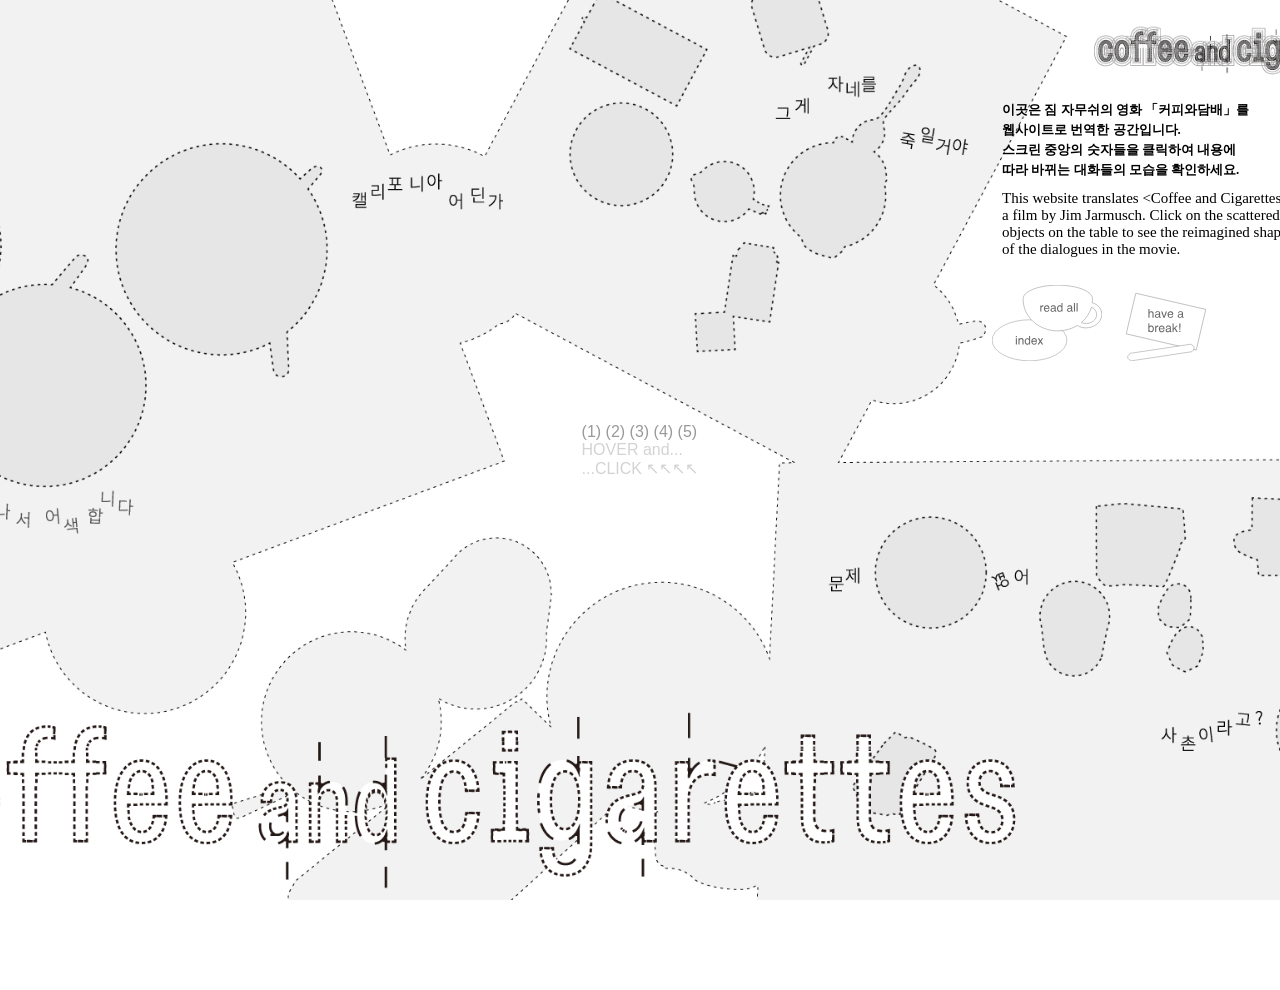
<file: coffeeandcigarette/index.html>
<!DOCTYPE html>
<html lang="kr">
<head>
    <meta charset="UTF-8">
    <meta name="viewport" content="width=device-width, initial-scale=1.0">
    <link rel="stylesheet" href="style.css">
    <title>coffee? cigarettes?</title>
</head>
<body>
    <div class="background-image" id="background">

        <div class="episodes">
            <a href="ep1.html" class="button" data-image="images/01.png">
                <span class="button-text">(1)</span>
            </a>

            <a href="ep2.html" class="button" data-image="images/02.png">
                <span class="button-text">(2)</span>
            </a>

            <a href="ep3.html" class="button" data-image="images/03.png">
                <span class="button-text">(3)</span>
            </a>

            <a href="ep4.html" class="button" data-image="images/04.png">
                <span class="button-text">(4)</span>
            </a>

            <a href="ep5.html" class="button" data-image="images/05.png">
                <span class="button-text">(5)</span>
            </a>
            <br>
            <div style="color:lightgray">HOVER and...<br>...CLICK &#8598;&#8598;&#8598;&#8598;</div>
        </div>

        <div class="info">
            <p class="info-kr">이곳은 짐 자무쉬의 영화 「커피와담배」를<br> 웹사이트로 번역한 공간입니다.<br>
            스크린 중앙의 숫자들을 클릭하여 내용에<br> 따라 바뀌는 대화들의 모습을 확인하세요.</p>
            <p class="info-en">
            This website translates &#60;Coffee and Cigarettes&#62;&#44;<br>a film by Jim Jarmusch.
            Click on the scattered<br> objects on the table to see the reimagined shapes<br> of the dialogues in the movie.</p>
            <br>
            <div class="nav">
                <a href="read-all.html" class="shake-index" id="index" data-image="images/read-all.jpg">
                    <img src="images/index.svg" alt="index">
                </a>

                <a href="https://www.youtube.com/watch?v=L8CxZWazgxY" target="_blank" class="rotate-hab" id="hab">
                    <img src="images/havebreak.svg" alt="have a break">
                </a>
            </div>
        </div>

    </div>

    <script>
        document.addEventListener('DOMContentLoaded', function() {
            const links = document.querySelectorAll('.button'); 

            links.forEach(link => {
                link.addEventListener('mouseenter', function(){
                    const background = document.getElementById('background');
                    const imageUrl = this.getAttribute('data-image') 
                    background.style.backgroundImage = `url(${imageUrl})`;
                });

                /* not working...*/
                link.addEventListener('mouseleave', function(){
                    const background = document.getElementById('background');
                    background.style.backgroundImage = "url('images/home.png')";
                });
            });
        });

        document.addEventListener('DOMContentLoaded', function() {
            const links = document.querySelectorAll('.shake-index'); 

            links.forEach(link => {
                link.addEventListener('mouseenter', function(){
                    const background = document.getElementById('background');
                    const imageUrl = this.getAttribute('data-image') 
                    background.style.backgroundImage = `url(${imageUrl})`;
                });

                /* not working...*/
                link.addEventListener('mouseleave', function(){
                    const background = document.getElementById('background');
                    background.style.backgroundImage = "url('images/home.png')";
                });
            });
        });
    </script>

</body>
</html>
</file>
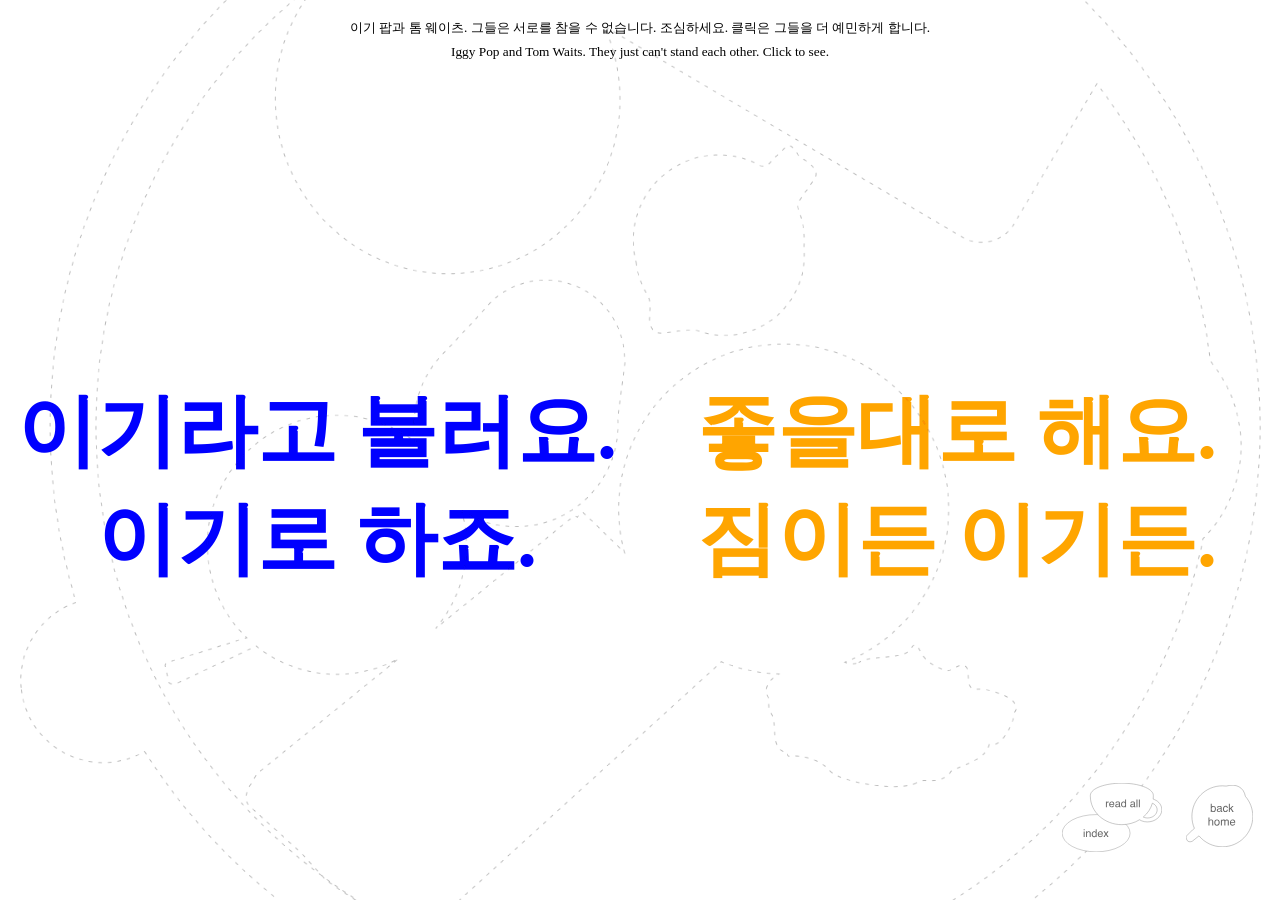
<file: coffeeandcigarette/ep2.html>
<!DOCTYPE html>
<html lang="kr">
<head>
    <meta charset="UTF-8">
    <meta name="viewport" content="width=device-width, initial-scale=1.0">
    <link rel="stylesheet" href="style-ep2.css">
    <title>coffee? cigarettes?</title>
</head>
<body>
    <div class="background-image" id="background">
        <div class="intro">
            <p style="font-family: serif"> 이기 팝과 톰 웨이츠. 그들은 서로를 참을 수 없습니다. 조심하세요. 클릭은 그들을 더 예민하게 합니다. </p>
            <p style="font-family: cursive;"> Iggy Pop and Tom Waits. They just can't stand each other. Click to see.</p>
        </div>

        <div class="container">
            <div id="party1" class="conversation-panel">
                <div id="text1" class="text" onclick="updateConversation(party1, 'text1', party2, 'text2')">이기라고 불러요.이기로 하죠.</div>
            </div>
        
            <div id="party2" class="conversation-panel">
                <div id="text2" class="text" onclick="updateConversation(party2, 'text2', party1, 'text1')">좋을대로 해요. 짐이든 이기든.</div>
             </div>
        </div>

        <div class="nav">
         <div class="nav">
            <a href="read-all.html" class="shake-index" id="index">
                <img src="images/index.svg" alt="index">
            </a>
    
            <a href="index.html" id="bh">
                <img src="images/backhome.svg" alt="back home">
            </a>
        </div> 
    </div>

    <script>
        let party1 = document.getElementById('party1');
        let party2 = document.getElementById('party2');
    
        let text1 = document.getElementById('text1');
        let text2 = document.getElementById('text2');
    
        let sequence1 = ["주문해뒀어요.","괜찮다면요, 괜찮죠?","여기 자주 와요?", "주크박스에 당신 노래가 없길래.", "무슨 말이에요?", "내가 타코벨에 어울린단말이에요?.", "아뇨, 그런 말 안 했어요.", " 가고 싶지 않고요. 여기가 좋아요.","맞다, 그 드러머를 꼭 한번 만나봐요.","그냥 뮤지션끼리 이런 친구가 있다고 말하는 거예요.","관둬요,관둬.","이만 가봐야겠어요.","...","그럽시다.","잘 있어요.","..."];
        let sequence2 = ["...내 걸 주문했다고요?","커피 괜찮죠.","단골 집이에요.", "여기가 마음에 안들면 타코벨을 가요.", "여기가 싫다면요. 타코벨을 더 좋아하려나?", "여기 싫다면서요?", "펜케이크 집에 가든지요.","...","나한테 전문 드러머가 필요하다?","그래서 뭐요? 지금 내 실력은 영 아니니까?","...","간다고요? 한 대 피우든가?","...", "또 봐요.","잘 있어요.","..."];
    
        let index1 = 0;
        let index2 = 0;
    
        function updateConversation(activePanel, activeText, inactivePanel, inactiveText) {
            let activeElement = document.getElementById(activeText);
            let inactiveElement = document.getElementById(inactiveText);
    
            let newSize = Math.random() * 3 + 2; // Random size between 1 and 3
    
            activeElement.style.fontSize = newSize + 'em';
    
            if (activeText === 'text1') {
                activeElement.innerText = sequence1[index1];
                index1 = (index1 + 1) % sequence1.length;
            } else if (activeText === 'text2') {
                activeElement.innerText = sequence2[index2];
                index2 = (index2 + 1) % sequence2.length;
            }
    
            inactiveElement.style.fontSize = (4 - newSize) + 'em';
    
            let newFlex = Math.random();
            activePanel.style.flex = newFlex;
            inactivePanel.style.flex = 1 - newFlex;
    
            // Update text for inactive panel
            if (inactiveText === 'text1') {
                inactiveElement.innerText = sequence1[index1];
                index1 = (index1 + 1) % sequence1.length;
            } else if (inactiveText === 'text2') {
                inactiveElement.innerText = sequence2[index2];
                index2 = (index2 + 1) % sequence2.length;
            }
        }
    </script>    
</body>
</html>
</file>
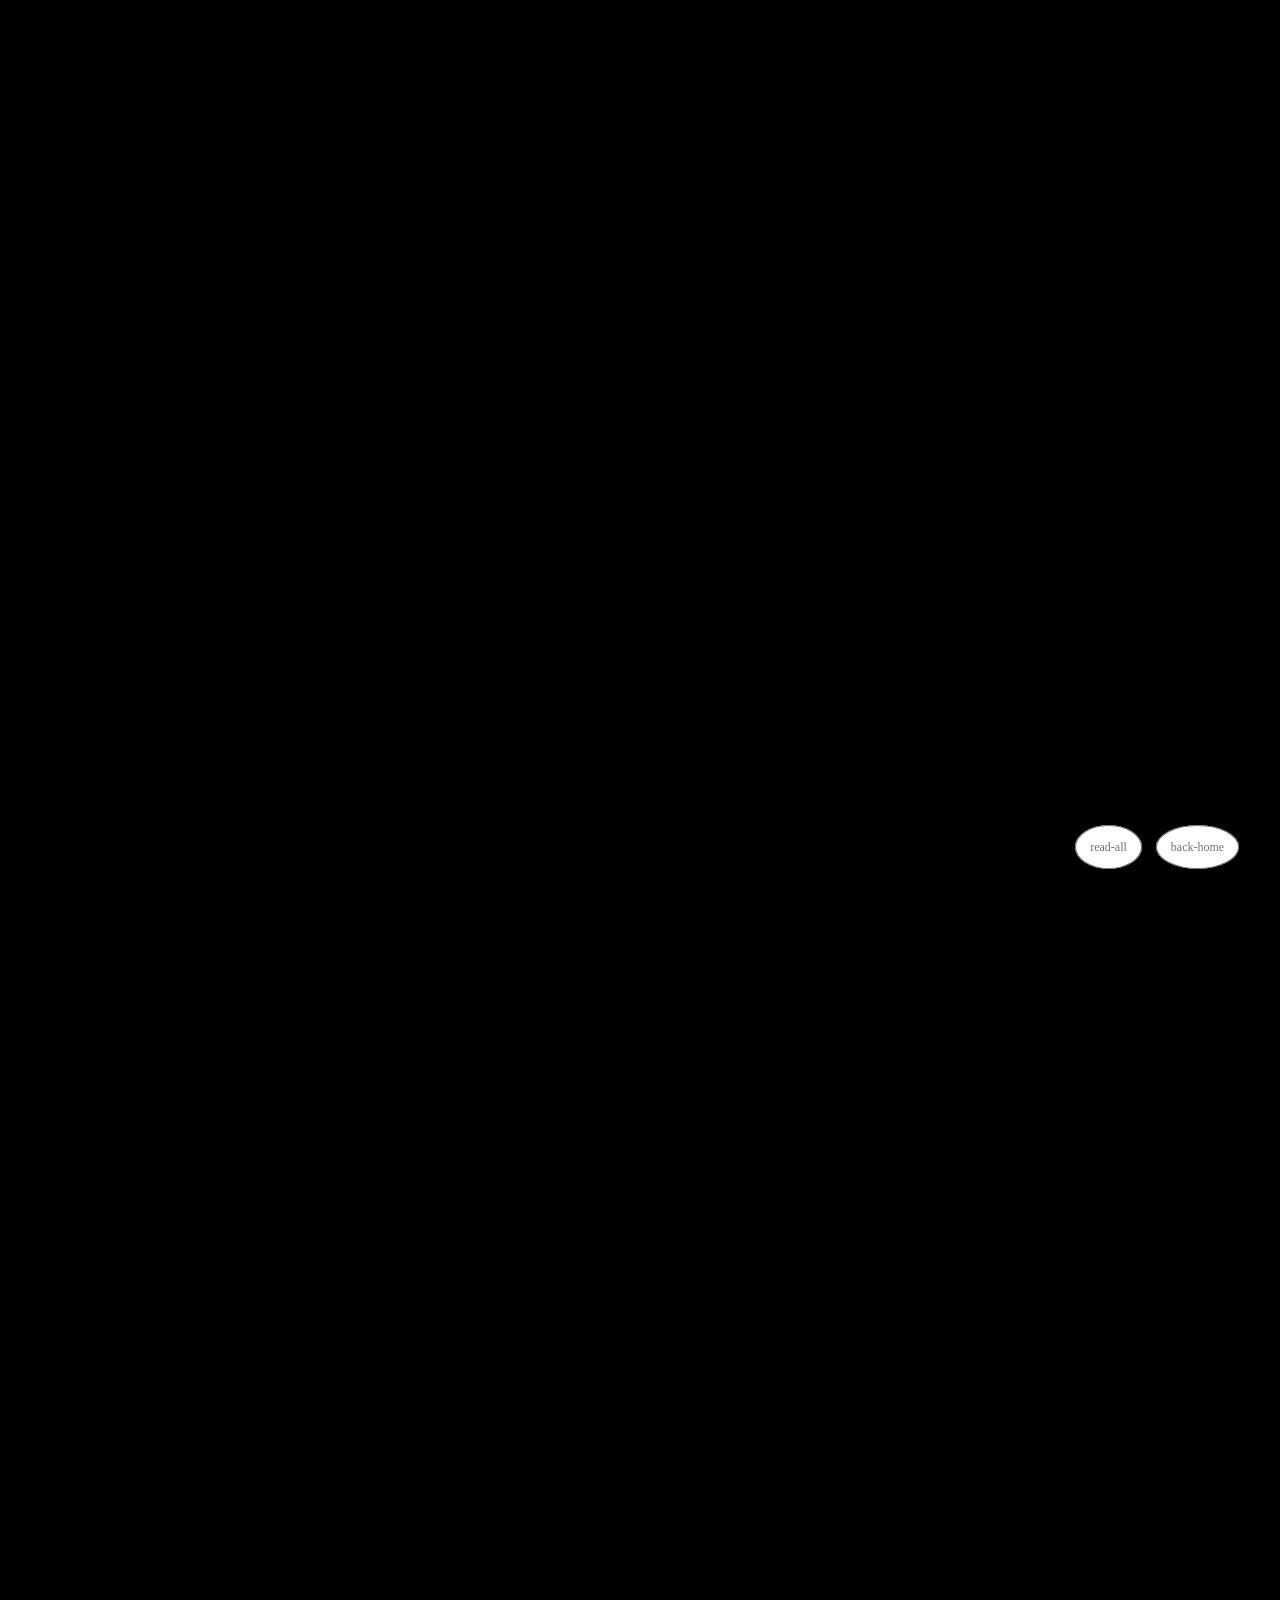
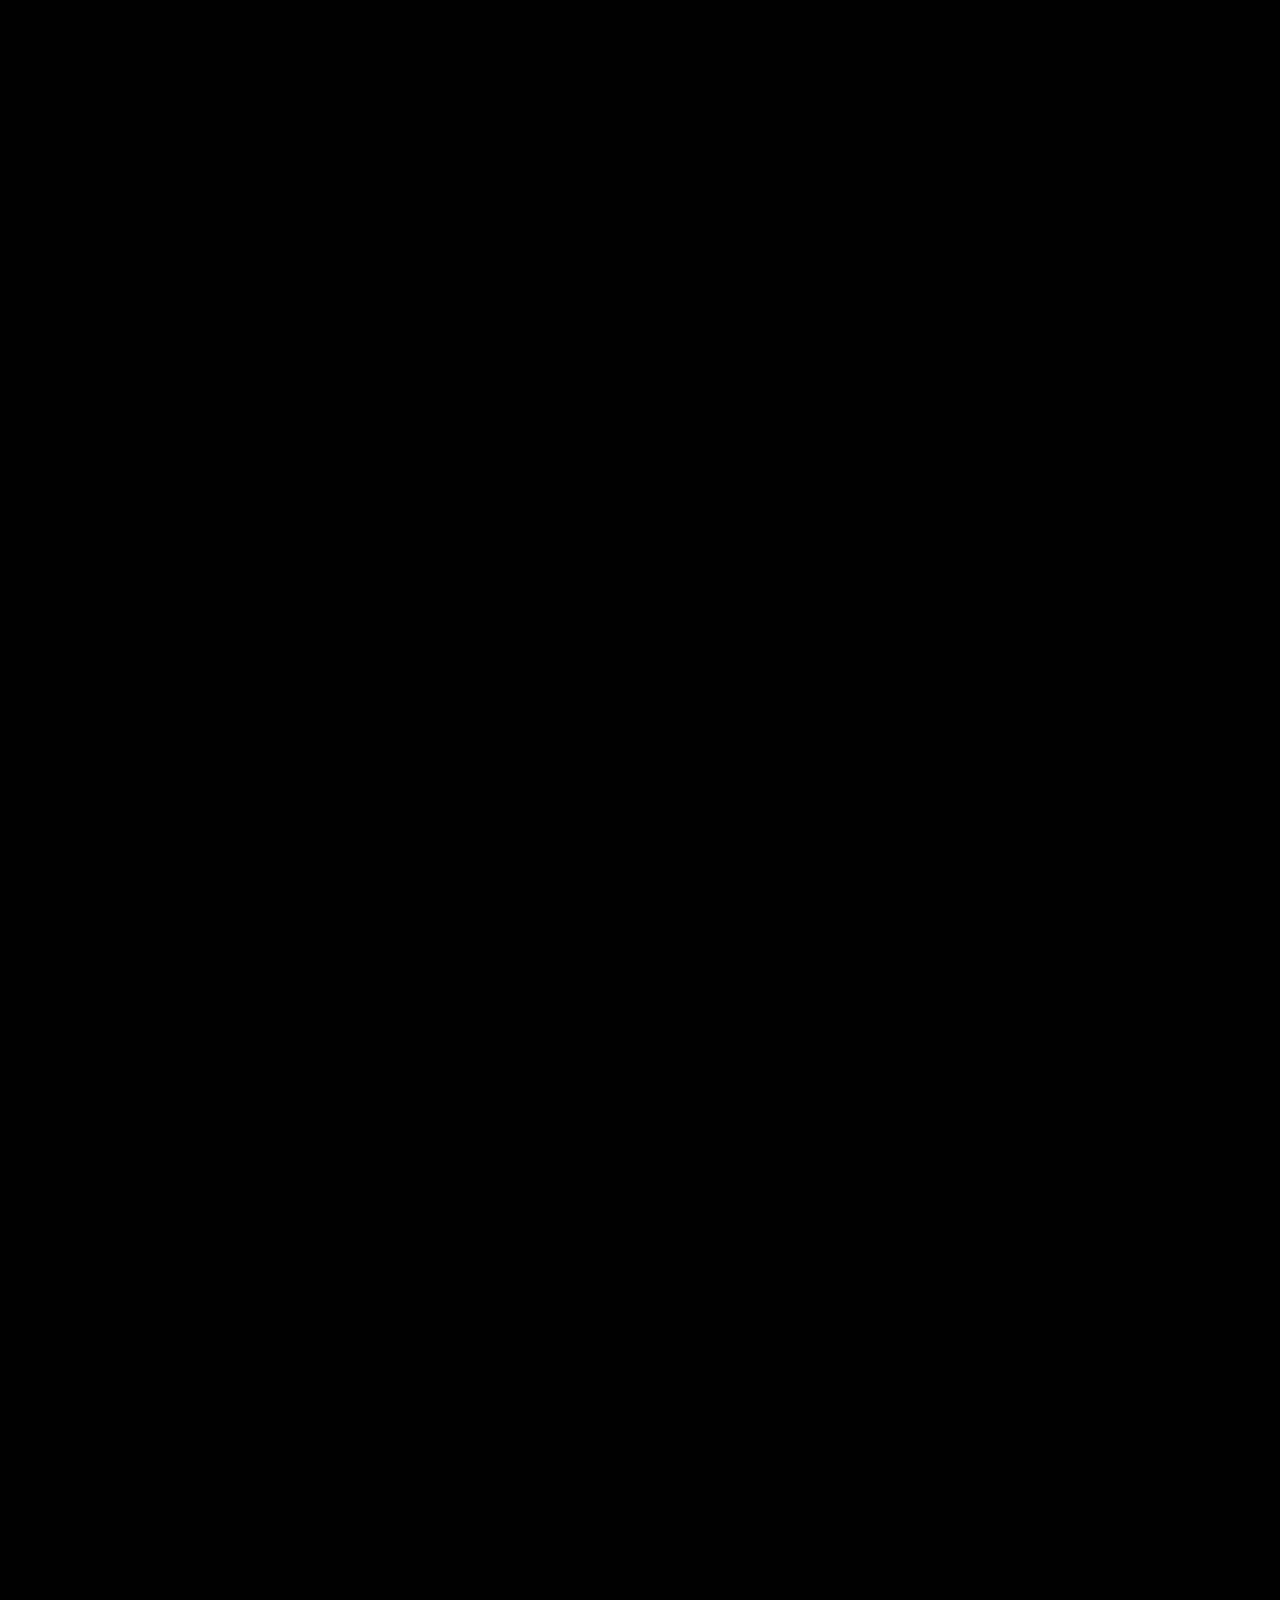
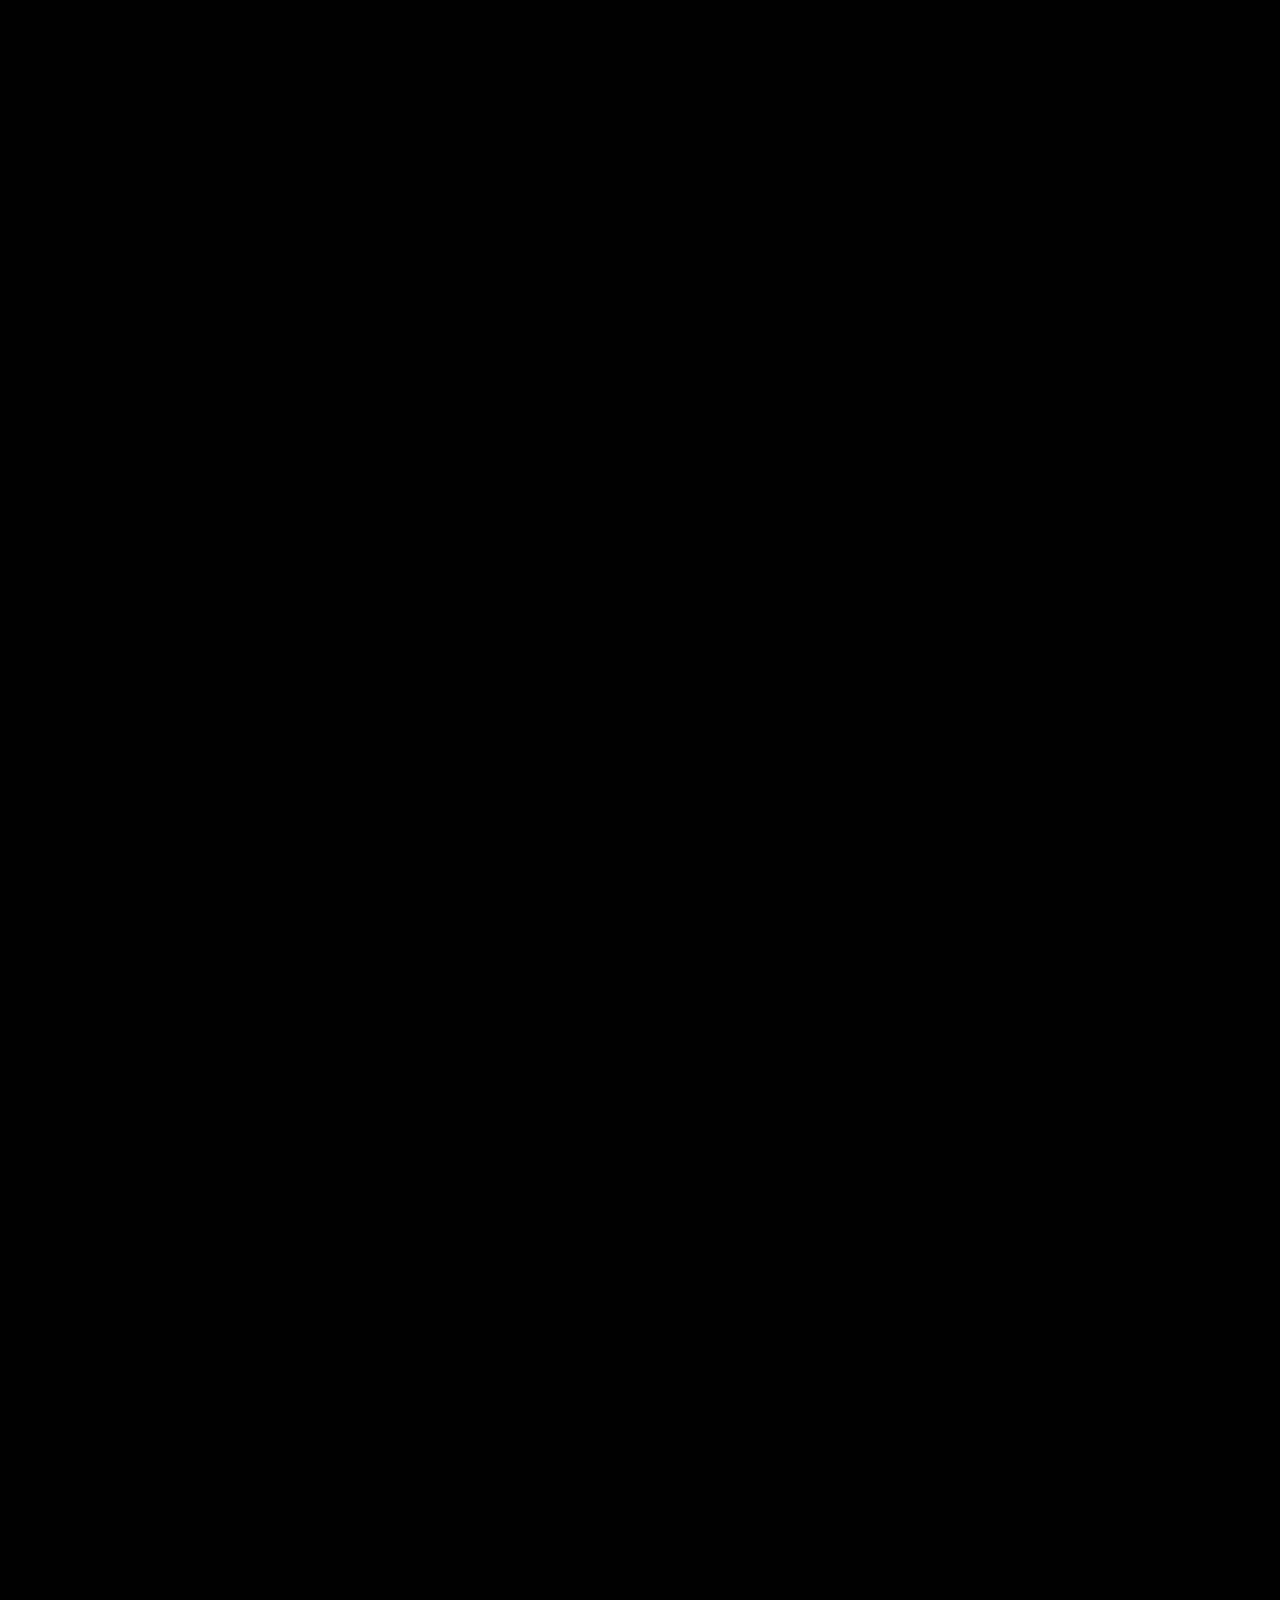
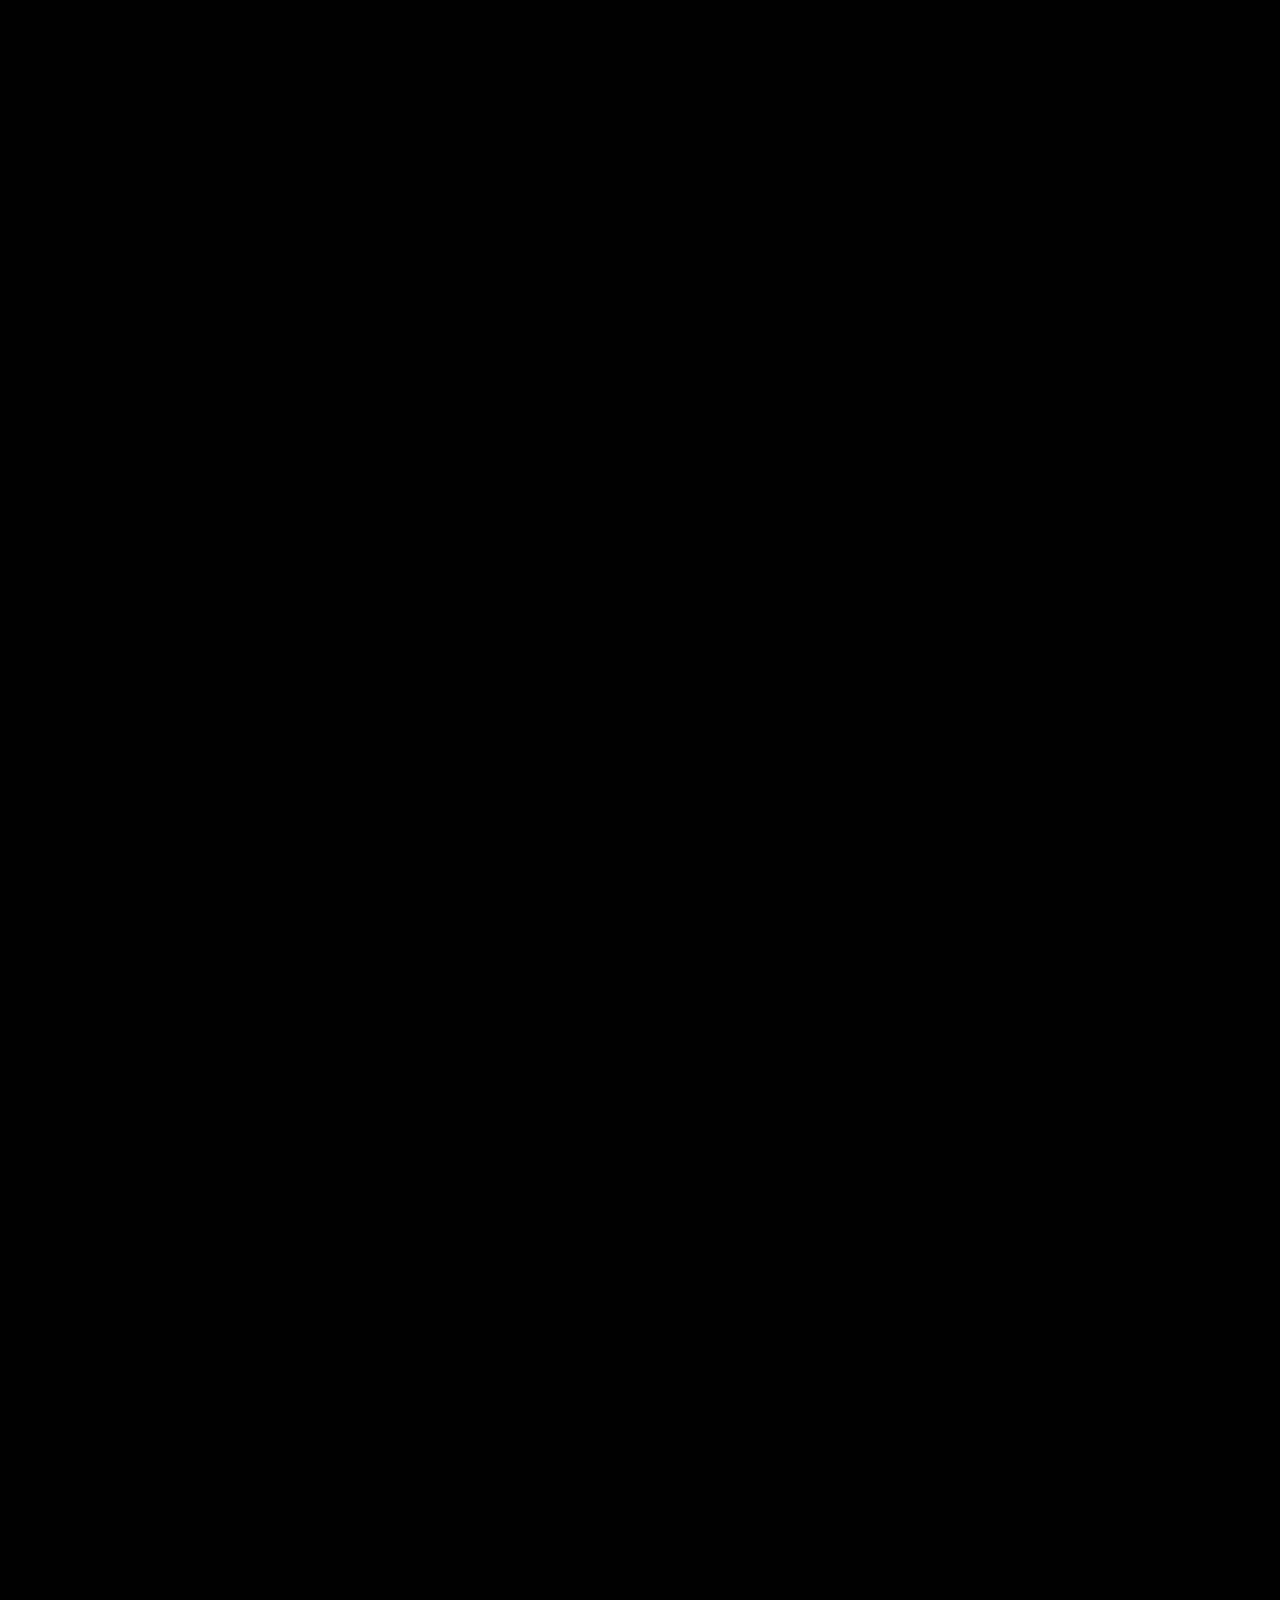
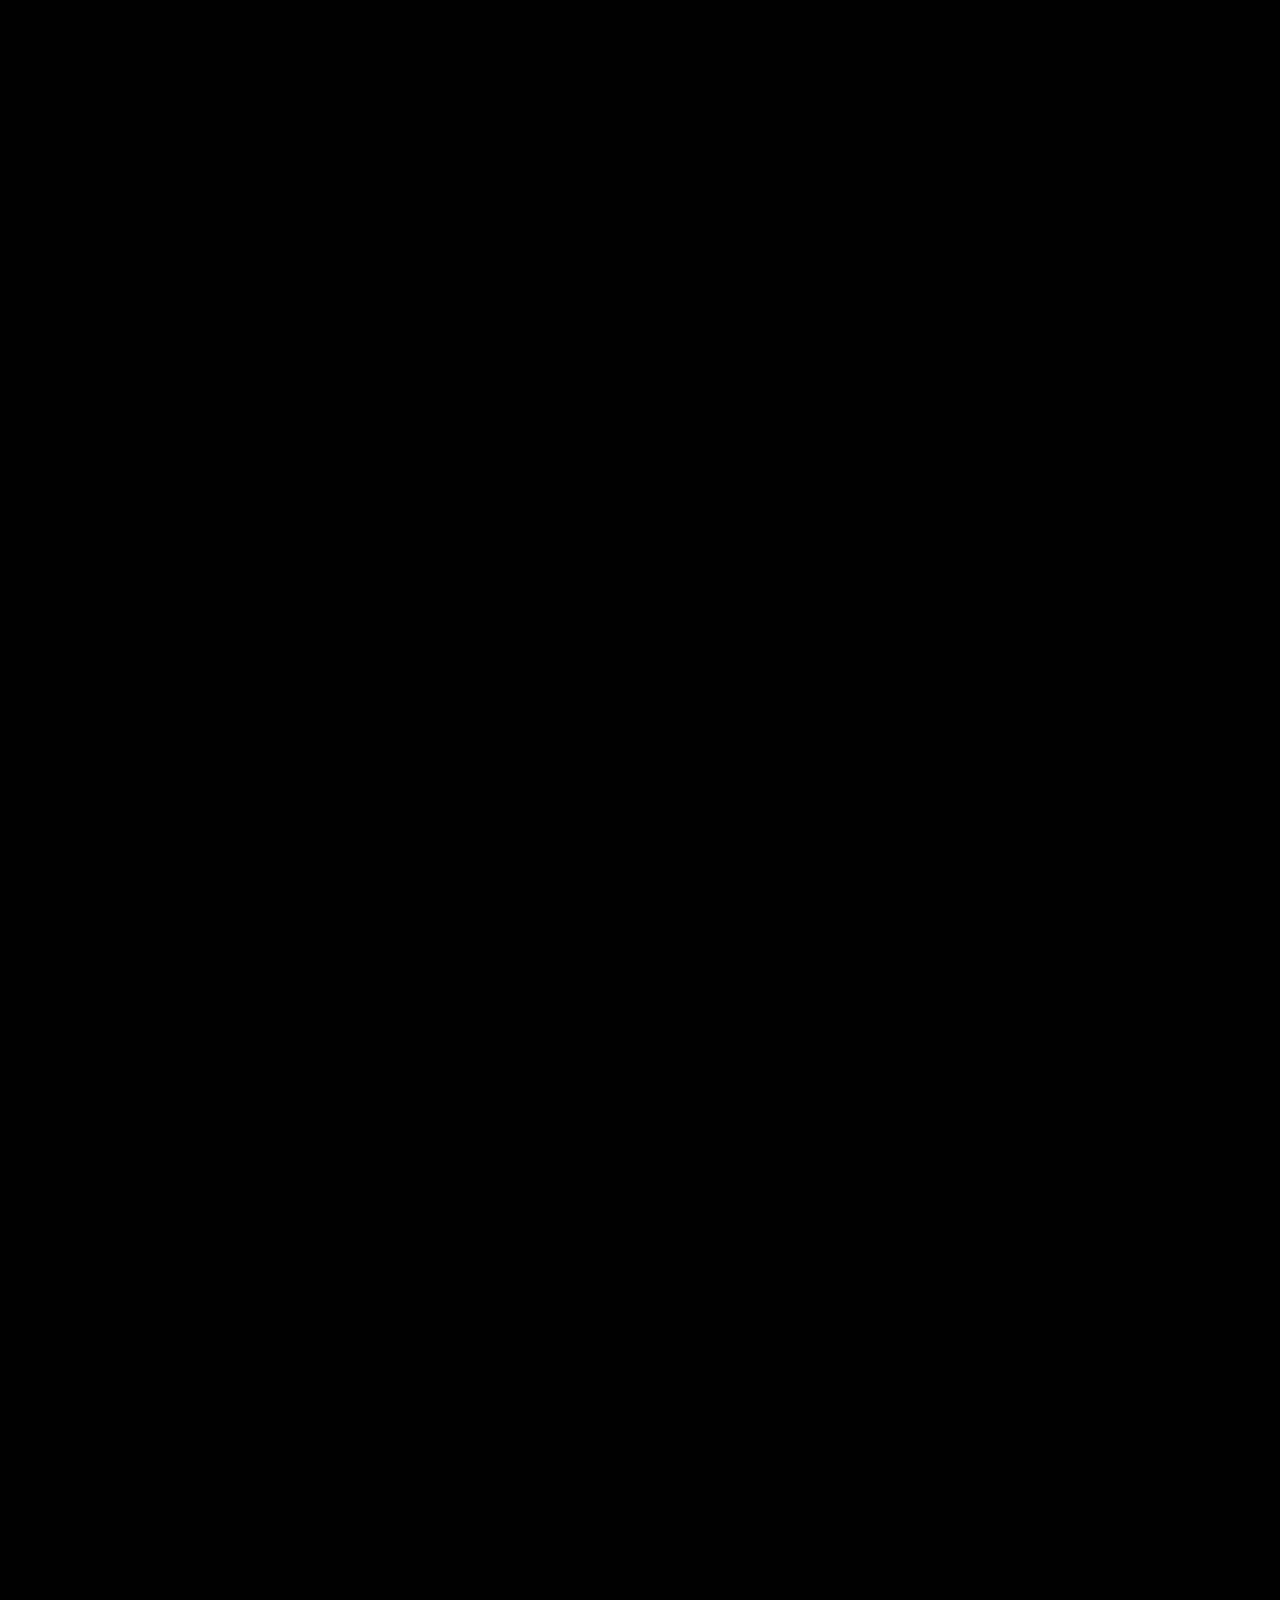
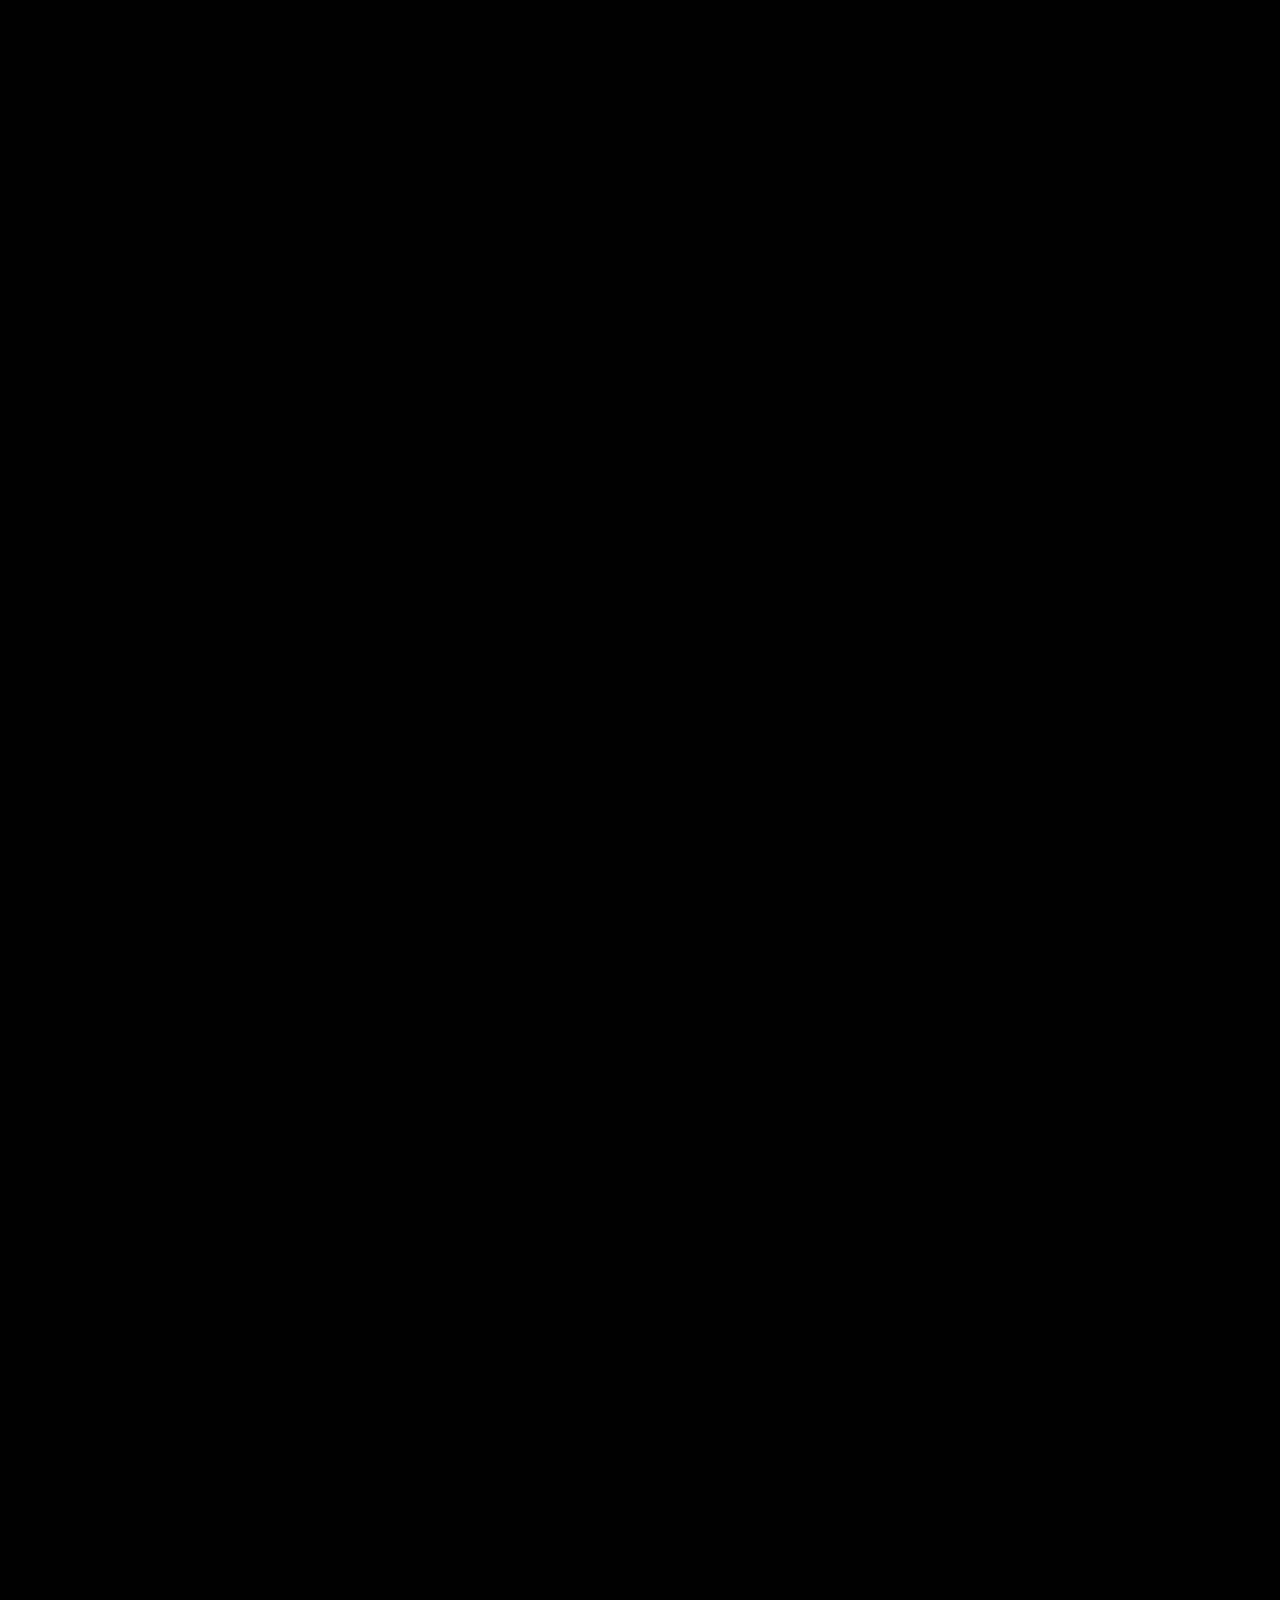
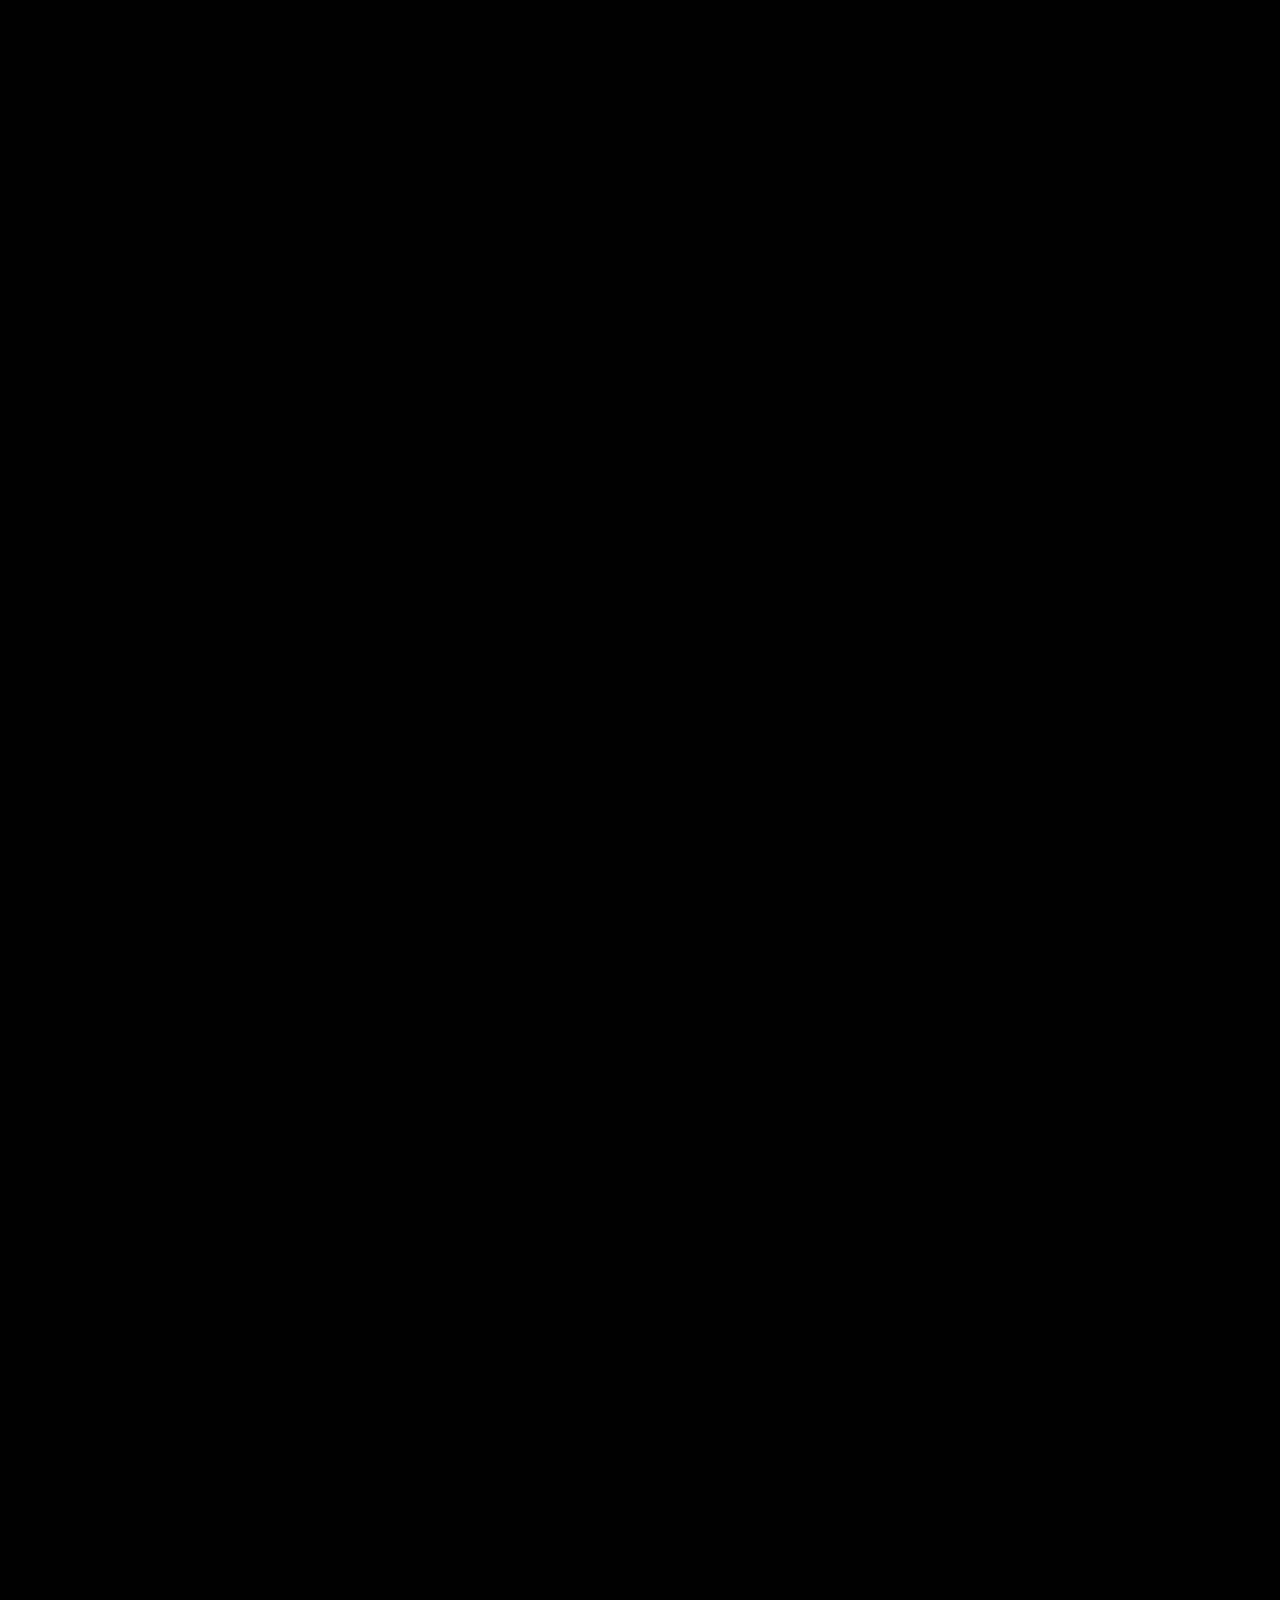
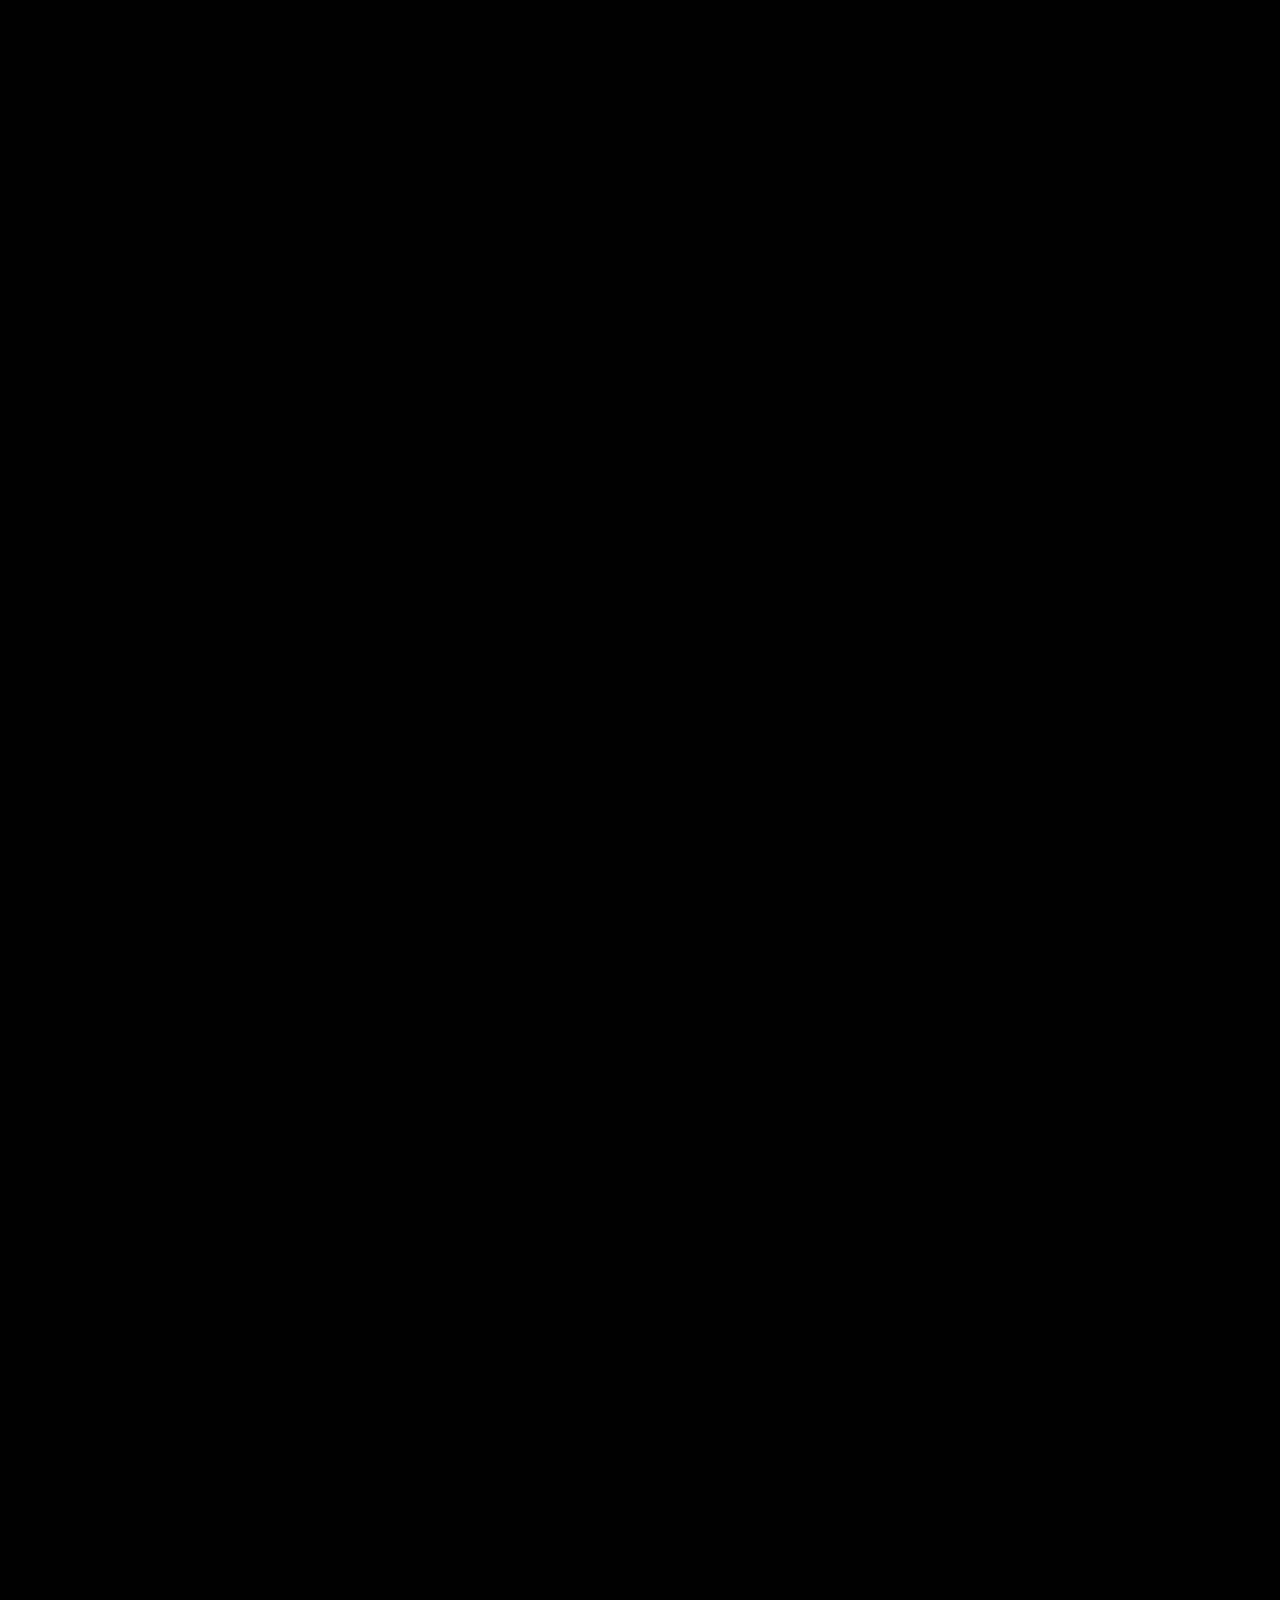
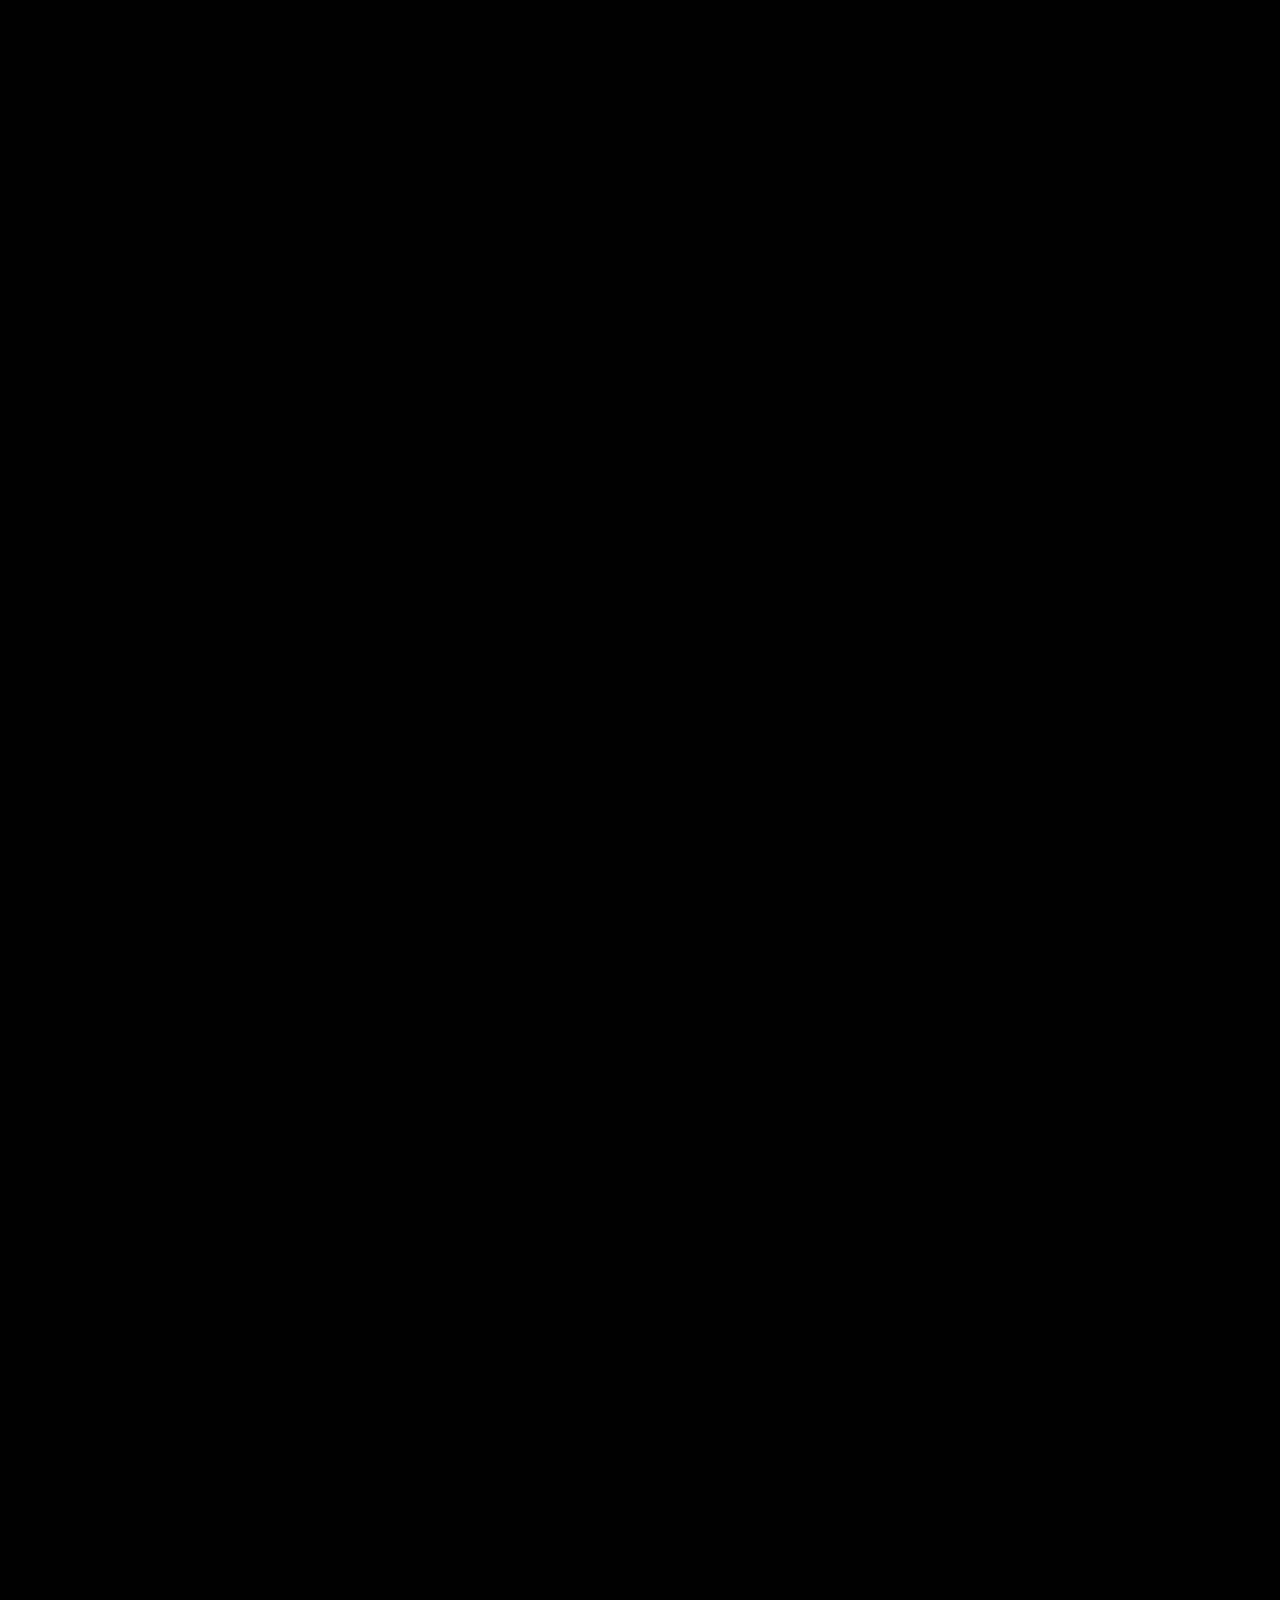
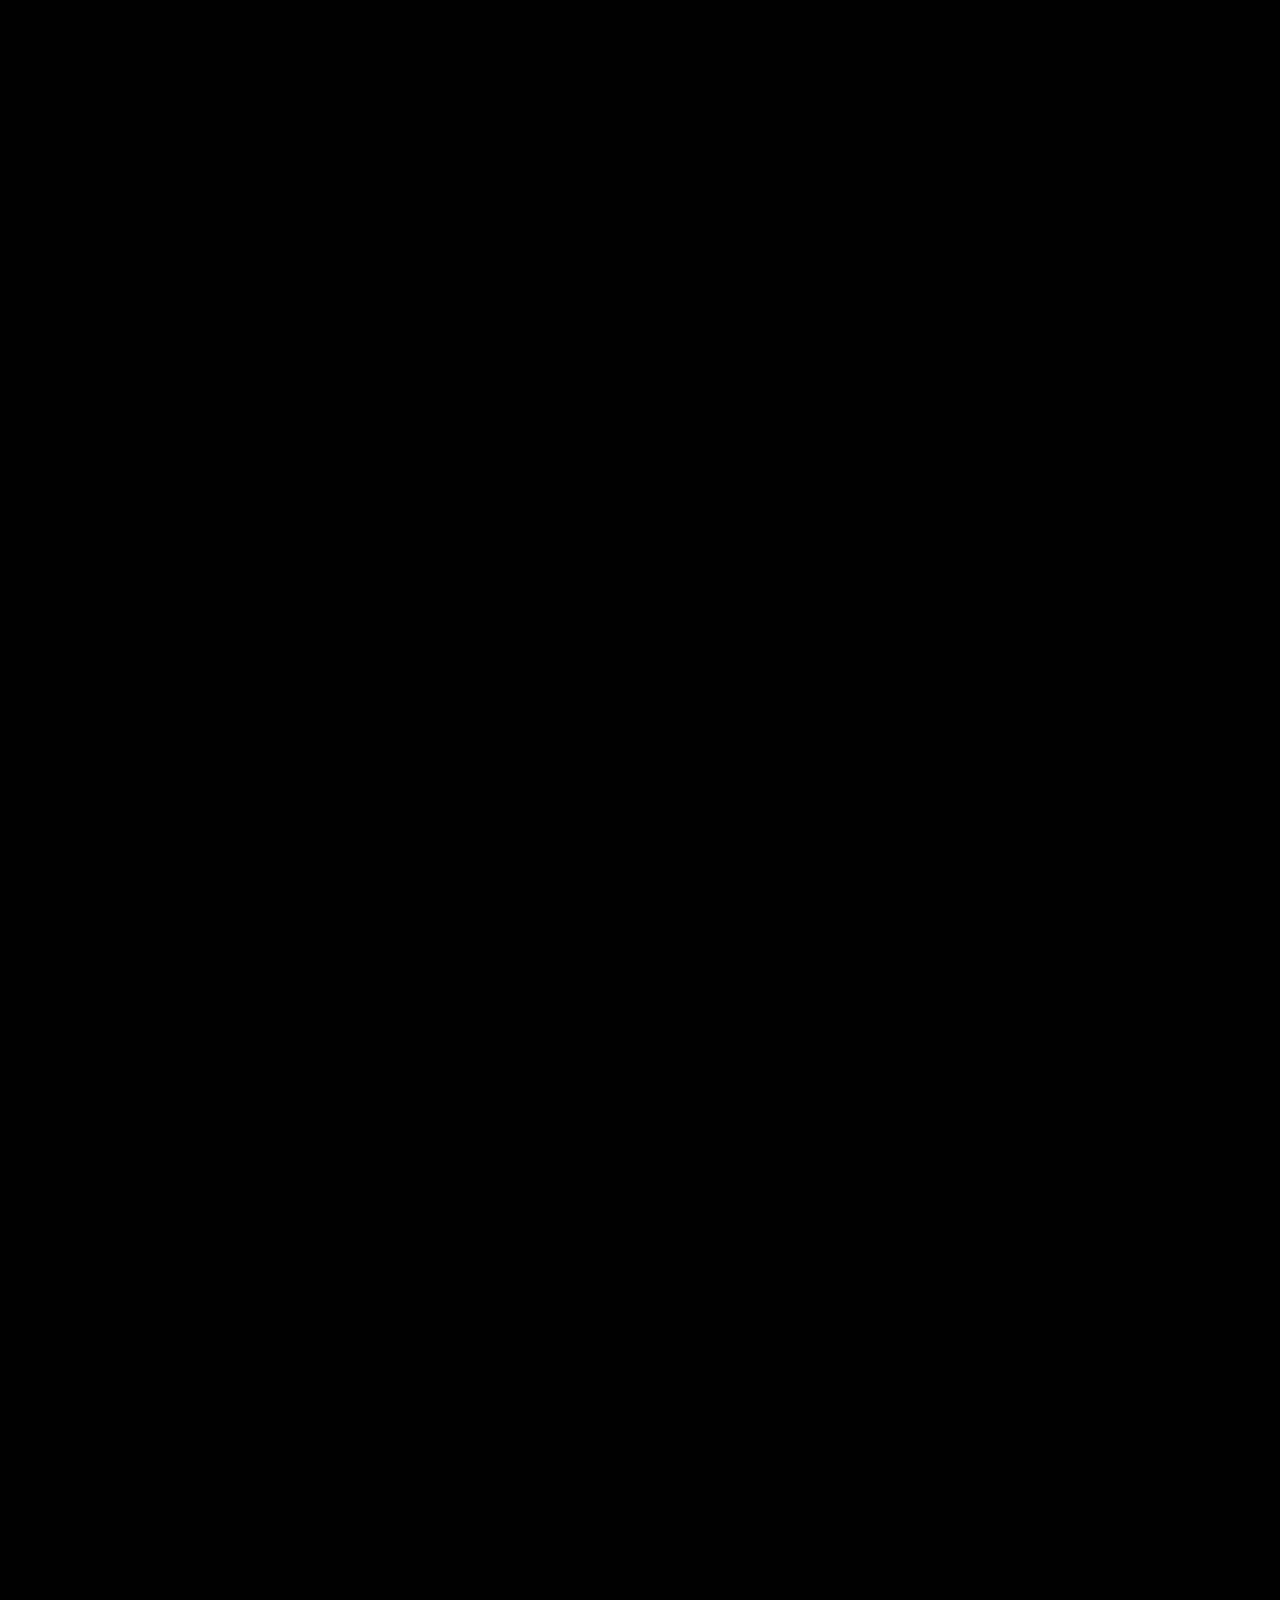
<file: coffeeandcigarette/ep3.html>
<!DOCTYPE html>
<html lang="kr">
<head>
    <meta charset="UTF-8">
    <meta name="viewport" content="width=device-width, initial-scale=1.0">
    <link rel="stylesheet" href="style-ep3.css">
    <title>coffee? cigaretts?</title>
</head>

<body>
    <div>
        <div class="intro">
            <p style="font-family: serif"> 조세프, 그는 멈출 줄 모르는 사나이입니다. 스크롤을 내려 비니에게 건네는 그의 진심 어린 조언을 확인해 보세요. </p>
            <p style="font-family: cursive;">Here goes the invincible Joseph. Scroll down to check what he's got to tell Vinny!</p>
        </div>

        <div class="nav">
            <a href="read-all.html" class="button" id="read-all">read-all</a>
            <a href="index.html" class="button" id="index">back-home</a>
        </div>

            <img src="images/img3_1.svg" alt="you are an idiot" class="img-1">
            <img src="images/img3_2.svg" alt="idiot" class="img-2">
            <img src="images/img3_3.svg" alt="that'll kill ya" class="img-3">
            <img src="images/img3_4.svg" alt="still smoking that?" class="img-4">
            <img src="images/img3_5a.svg" alt="shit" class="boom1">
            <img src="images/img3_5b.svg" alt="only making the doctors and nurses" class="boom2">
            <img src="images/img3_5c.svg" alt="rich!" class="boom3">
            
            <div class="container1">
                <p>그 멍청한 습관 때문에</p>
            </div>
            
            <img src="images/img3_6.svg" alt="all that cuz you're still smoking" class="img-6">
            <img src="images/img3_7.svg" alt="you call that your dinner" class="img-7">
            <img src="images/img3_8.svg" alt="why don't you cut that coffee then" class="img-8">
            <img src="images/img3_9.svg" alt="that'll get ya" class="img-9">
            <img src="images/img3_10.svg" alt="bullshit" class="img-10">
            <img src="images/img3_11.svg" alt="not again" class="img-11">
            <img src="images/img3_12.svg" alt="s.o.b" class="img-12">
            <img src="images/img3_13.svg" alt="fucking cigarettes" class="img-13">
            <img src="images/img3_14.svg" alt="do you know that?" class="img-14">
            <img src="images/img3_15.svg" alt="you're really an idiot" class="img-15">
            <img src="images/img3_16.svg" alt="i'll go thank the cigarette company" class="img-16">
    </div>

        <script src="jquery.js"></script>
        <script src="script-ep3.js"></script>
</body> 
</html>
</file>
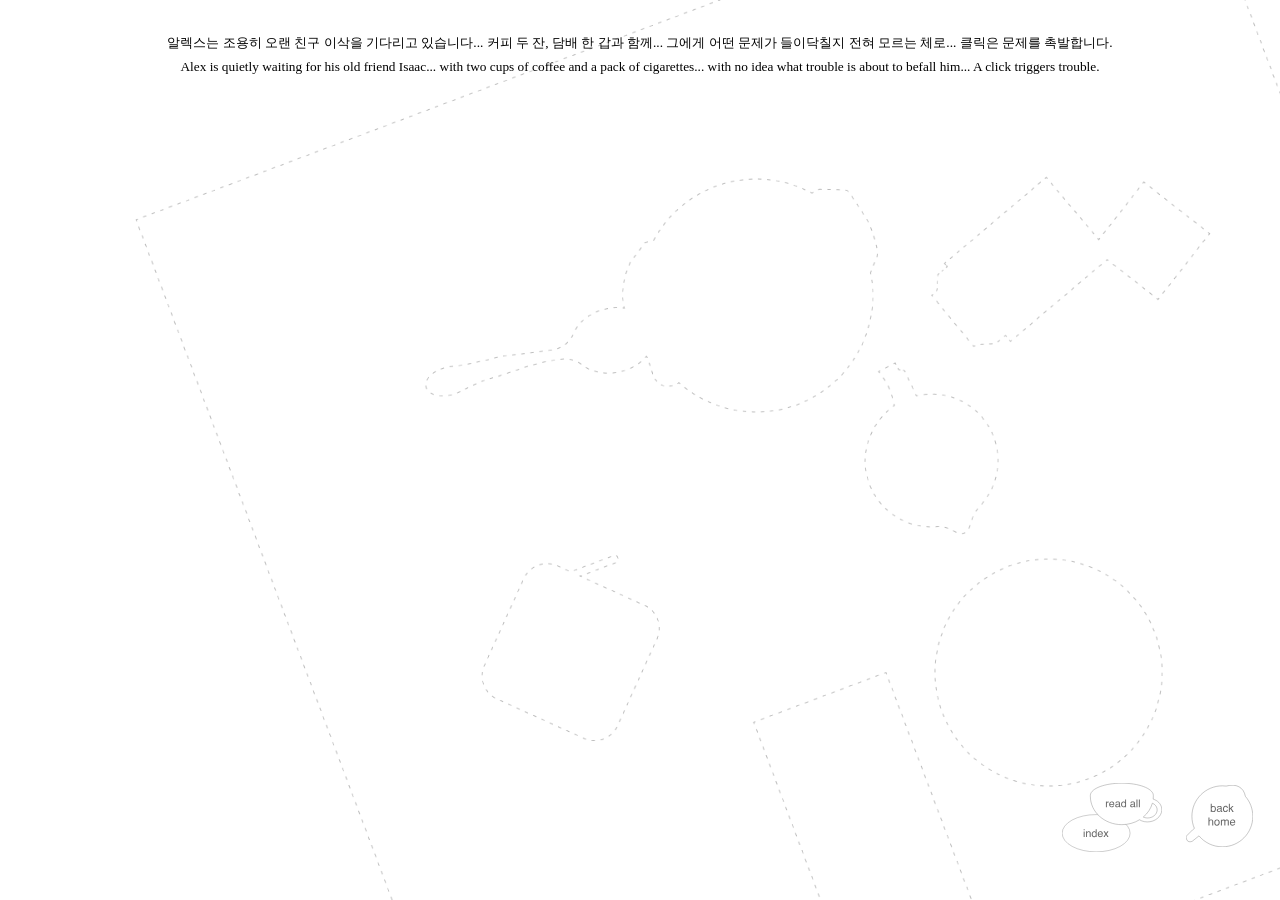
<file: coffeeandcigarette/ep4.html>
<!DOCTYPE html>
<html lang="kr">
<head>
    <meta charset="UTF-8">
    <meta name="viewport" content="width=device-width, initial-scale=1.0">
    <link rel="stylesheet" href="style-ep4.css">
    <title>coffee? cigaretts?</title>
</head>

<body>
    <div class="background-image" id="background">

        <div class="intro">
            <p style="font-family: serif">알렉스는 조용히 오랜 친구 이삭을 기다리고 있습니다... 커피 두 잔, 담배 한 갑과 함께... 그에게 어떤 문제가 들이닥칠지 전혀 모르는 체로... 클릭은 문제를 촉발합니다.</p>
            <p style="font-family: cursive;">Alex is quietly waiting for his old friend Isaac... with two cups of coffee and a pack of cigarettes... with no idea what trouble is about to befall him... A click triggers trouble.</p>
        </div>

        <div id="sentence-container">
            <div id="left-section" onclick="swapLeft()">아무</div>
            <div id="middle-section">문제</div>
            <div id="right-section" onclick="swapRight()">없어</div>
        </div>
    </div>

    <div class="nav">
        <a href="read-all.html" class="shake-index" id="index">
            <img src="images/index.svg" alt="index">
        </a>

        <a href="index.html" id="bh">
            <img src="images/backhome.svg" alt="back home">
        </a>

        <script src="script-ep4.js"></script>
    </div>
</body>
</html>
</file>
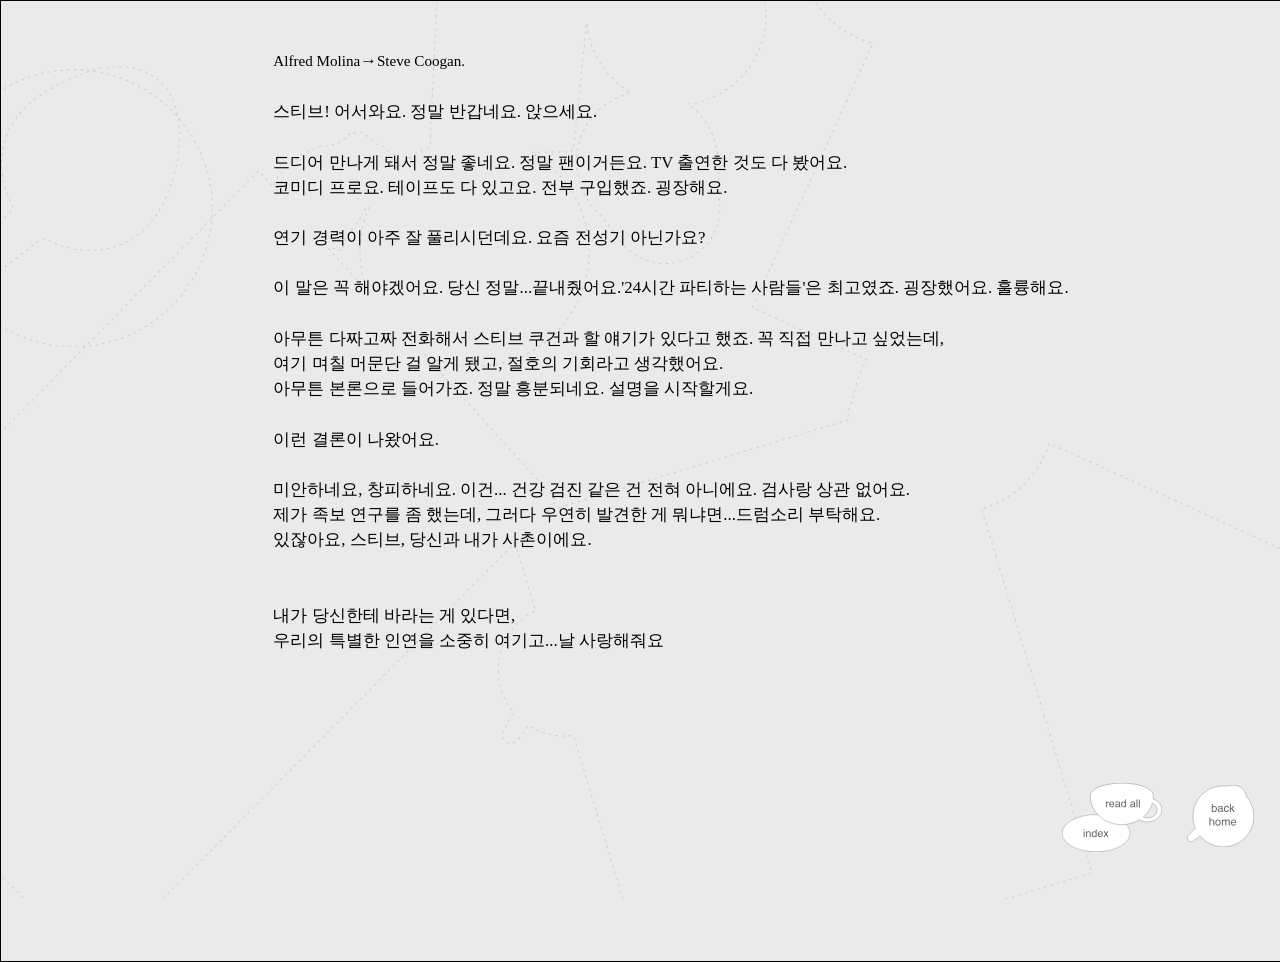
<file: coffeeandcigarette/ep5.html>
<!DOCTYPE html>
<html lang="kr">
<head>
    <meta charset="UTF-8">
    <meta name="viewport" content="width=device-width, initial-scale=1.0">
    <link rel="stylesheet" href="style-ep5.css">
    <title>coffee? cigarettes?</title>
</head>
<body class="background-image">
    <div class="container">
        <div class="panel left">
            <p> 
                <span>Alfred Molina</span>&#8594;<span>Steve Coogan.</span>
                <br><br>
                스티브! 어서와요. 정말 반갑네요. 앉으세요.<br><br>드디어 만나게 돼서 정말 좋네요. 정말 팬이거든요. TV
            출연한 것도 다 봤어요.<br>코미디 프로요. 테이프도 다 있고요. 전부 구입했죠. 굉장해요.<br><br>연기
            경력이 아주 잘 풀리시던데요. 요즘 전성기 아닌가요?<br><br>이 말은 꼭 해야겠어요. 당신 정말...끝내줬어요.'24시간
            파티하는 사람들'은 최고였죠. 굉장했어요. 훌륭해요.<br><br>아무튼 다짜고짜 전화해서 스티브 쿠건과 할 얘기가 있다고
            했죠. 꼭 직접 만나고 싶었는데,<br>여기 며칠 머문단 걸 알게 됐고, 절호의 기회라고 생각했어요.<br>아무튼 본론으로 들어가죠. 
            정말 흥분되네요. 설명을 시작할게요.<br><br>이런 결론이 나왔어요.<br><br>미안하네요, 창피하네요. 이건...
            건강 검진 같은 건 전혀 아니에요. 검사랑 상관 없어요.<br>제가 족보 연구를 좀 했는데, 그러다 우연히 발견한 게 
            뭐냐면...드럼소리 부탁해요.<br><span style="font-size:1em; font-weight: 400">있잖아요, 스티브, 당신과 내가 사촌이에요.</span><br><br><br>내가 당신한테 바라는 게 있다면,<br>
            <span class="typing-text"> 우리의 특별한 인연을 소중히 여기고...날 사랑해줘요</span>
            </p>
        </div>
        
        <div class="panel right">
            <p> 
                <span>Steve Coogan</span>&#8594;<span>Alfred Molina.</span>
                <br><br>
                무슨 말이에요? 예술적으로?<br>확실해요?<br>디테일이 엄청 나네요.<br>대단하시네.<br>혹시 게이는 아니죠? <br><br>이만 가봐야겠어요. 내가 말 안 했나요? 미팅이 있는데, 꽤 진전된
                건이에요.<br><br>어디보자. 머릿속 일정표를 뒤져볼까. 이거 안 좋네, 안 좋아. 여기 있는 동안 일이 꽉 찼어요...<br>
                사정이 있는데...그게...그...미국은 트라이밴드 시스템이...그게...다르거든요. 영국 시스템과는 달라서...<br>영국 핸드폰이 
                안 터져요. 미국만 오면 핸드폰이 없는거죠.<br><br>싫다고 하면 안 될까요? 왜냐하면 절대로 결코 다른 이유는 없고...저는
                원래 전화번호를 절대로 남한테 안 알려줘요.<br>그리고 그 규칙을 지키려고 하죠. 사실 규칙보다는 철학이 맞을 거예요.<br>단언컨대
                지금껏 많은 거물들에게 전화번호를 알려주지 않았어요.<br><br>
                <span style="font-size:1em; font-weight: 400">방금 스파이크 리였어요?<br>스파이크 존즈? 정말 좋아하는데!<br>계속해요!</span><br><br>저기 지금이라도...전화번호에 
                대한 거지 같은 규칙이랑 아까 했던 헛소리를 다 취소할까 하는데...<br>
                <span class="typing-text">지금 전화번호 알려주면 너무 속 보일까요?</span> 
            
            </p>
        </div>
    </div>

    <div class="nav">
        <a href="read-all.html" class="shake-index" id="index">
            <img src="images/index.svg" alt="index">
        </a>

        <a href="index.html" id="bh">
            <img src="images/backhome.svg" alt="back home">
        </a>
    </div> 
    <script src="script-ep5.js"></script>
</body>
</html>
</file>
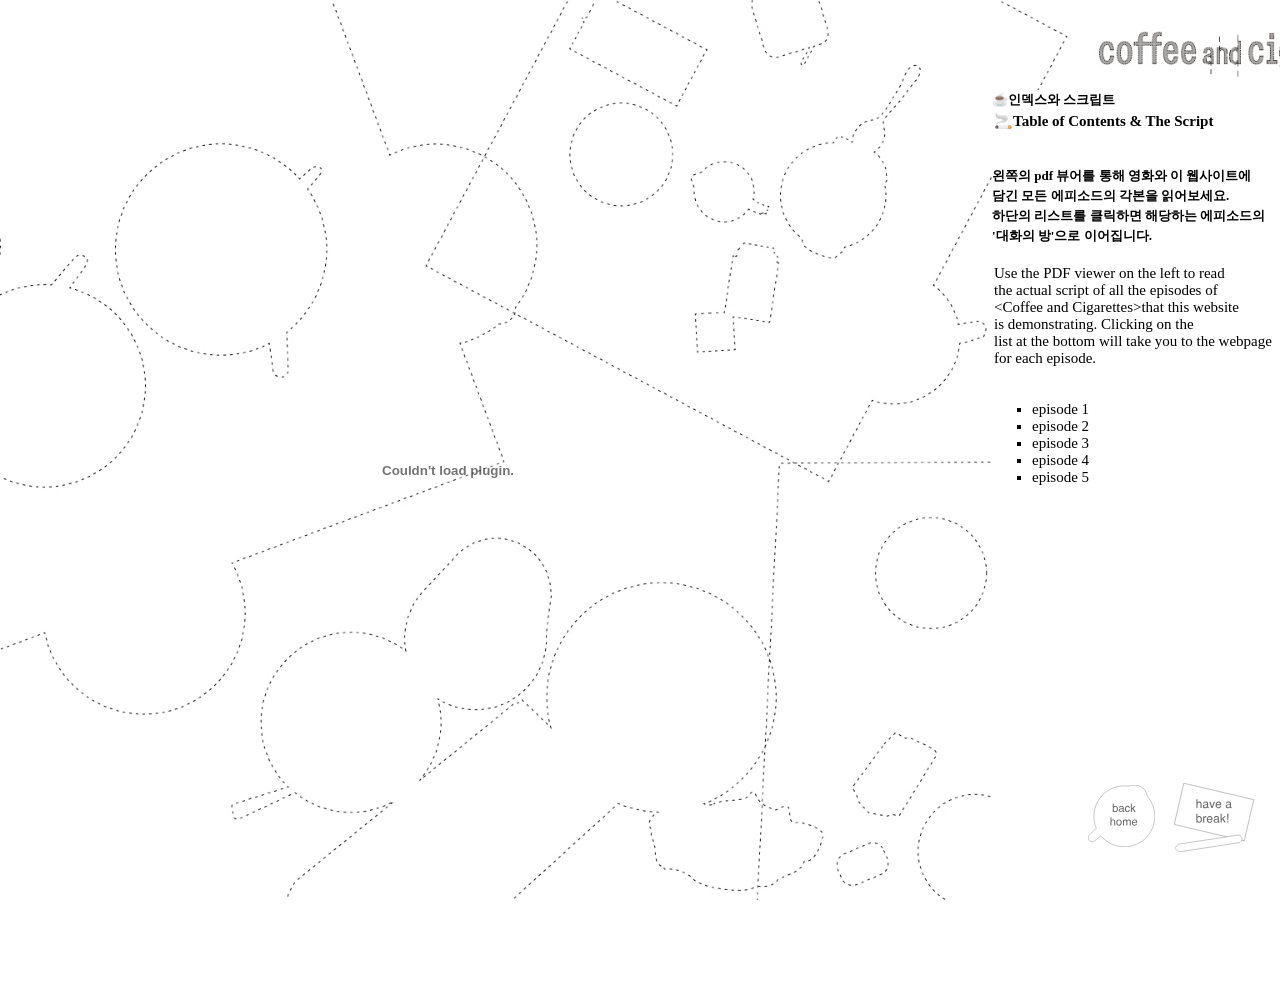
<file: coffeeandcigarette/read-all.html>
<!DOCTYPE html>
<html lang="kr">
<head>
    <meta charset="UTF-8">
    <meta name="viewport" content="width=device-width, initial-scale=1.0">
    <title>coffee? cigaretts?</title>
    <link rel="stylesheet" href="style-read-all.css">
    <style></style>
</head>

<body>
    <div class="background-image">
    <div class="info">
        <p class="info-kr"><b>&#9749;인덱스와 스크립트</b></p>
        <p class="info-en"><b>&#128684;Table of Contents & The Script</b></p>
        <br><br>
        <p class="info-kr">왼쪽의 pdf 뷰어를 통해 영화와 이 웹사이트에<br> 담긴 모든 에피소드의 각본을 읽어보세요. <br>하단의 리스트를 클릭하면 해당하는 에피소드의<br> '대화의 방'으로 이어집니다.</p>
        <br>
        <p class="info-en">Use the PDF viewer on the left to read<br>the actual script of all the episodes of<br>&#60;Coffee and Cigarettes&#62;that this website<br>is demonstrating. Clicking on the<br>list at the bottom will take you to the webpage<br>for each episode.</p>
        <br>
        <ul class="list" style="font-family: cursive;list-style-type: square;">
            <li><a href="ep1.html">episode 1</a><img src="images/strangetomeetyou.png" alt="strangetomeetyou"></li>
            <li><a href="ep2.html">episode 2</a><img src="images/strangetomeetyou.png" alt="somewhereincalifornia"></li>
            <li><a href="ep3.html">episode 3</a><img src="images/thatllkillya.png" alt="thatllkillya"></li>
            <li><a href="ep4.html">episode 4</a><img src="images/noproblem.png" alt="noproblem"></li>
            <li><a href="ep5.html">episode 5</a><img src="images/cousins.png" alt="cousins"></li>
        </ul>
    </div>

    <embed src="coffeeandcigarette_script.pdf" width="1100px" height="900px" />

    <div class="nav">
        <a href="index.html" id="bh">
            <img src="images/backhome.svg" alt="back home">
        </a>

        <a href="https://www.youtube.com/watch?v=_0ifPQIJyOU" target="_blank" class="rotate-hab" id="hab">
            <img src="images/havebreak.svg" alt="have a break">
        </a>
    </div>
    </div>  
</body>
</html>
</file>
<file: coffeeandcigarette/style.css>
body, html {
    margin: 0;
    padding: 0;
    height: 100%;
    word-break: keep-all;
    overflow: hidden;
}

.background-image {
    background-image: url('images/home.png');
    background-size: cover;
    background-position: center;
    background-repeat: no-repeat;
    height: 100vh; 
    display: flex;
    flex-direction: column;
    justify-content: center;
    align-items: center;
    color: black;
    font-family: 'Arial', sans-serif; 
}


h1, p {
    margin: 10px;
}

.info {
    position: absolute;
    width: 100%;
    height: 100%;
    top: 10%;
    left: 77.5%;
    font-size: 15px;
}

.info-kr {
    font-family: serif;
    font-size: 13px;
    font-weight: bold;
    line-height: 20px;
}

.info-en {
    font-family: cursive, serif;
}

.nav {
    display: inline;
    cursor: pointer;
}

.nav a {
    text-decoration: none;
}

#index img{
    width: 110px;
    height: auto;
    padding-right: 20px;
}

#index :hover {
    transform: scale(1.1); 
    filter: invert(0.8) sepia(1) saturate(5) hue-rotate(135deg) opacity(0.5);
}

#hab img{
    width: 80px;
    height: auto;
}

#hab :hover {
    transform: scale(1.1);
    filter: invert(0.8) sepia(1) saturate(5) hue-rotate(175deg) opacity(0.5);
}

.episodes a { 
    /*cursor: url('/images/click.png'),auto; */
    text-decoration: none;
    color: rgb(154, 152, 152);
    font-family: sans-serif;
}

.shake-index img {
    transition: transform 0.3s ease;
}

.shake-index:hover img {
    animation: shake 0.5s ease-in-out;
    animation-iteration-count: infinite;
    transform-origin: center;
}

@keyframes shake {
    0%, 100% {
        transform: translateX(0);
    }
    25%, 75% {
        transform: translateX(-5px);
    }
    50% {
        transform: translateX(5px);
    }
}

.rotate-hab img {
    transition: transform 0.3s ease;
}

.rotate-hab:hover img {
    animation: rotate 1s linear infinite;
    transform-origin: center;
}

@keyframes rotate {
    0% {
        transform: rotate(0deg);
    }
    100% {
        transform: rotate(360deg);
    }
}
</file>
<file: coffeeandcigarette/style-ep2.css>
body, html {
    margin: 0;
    padding: 0;
    height: 100%;
    word-break: keep-all;
    overflow: hidden;
    cursor: pointer;
    user-select: none;
}

.background-image {
    background-image: url('images/background-ep2.png');
    background-size: cover;
    background-position: center;
    background-repeat: no-repeat;
    height: 100vh; 
    display: flex;
    flex-direction: column;
    justify-content: center;
    align-items: center;
    transition: background-image 0.5s ease;
}

.intro {
    margin: 0;
    padding-top: 10px;
    font-weight: 500;
    text-align: center;
    line-height: .8em;
    font-size: 10pt;
}

.container {
    display: flex;
    width: 100vw;
    height: 100vh;
    justify-content: center;
    align-items: center;
    transition: all 0.5s;
    overflow: hidden;
/*    background-color: #f0f0f0;*/
}

.text {
    font-size: 80px;
    font-weight: 800;
    transition: all 0.5s;
    text-align: center;
}

#text1 {
    color:blue;
    mix-blend-mode: color-dodge;
}


#text2 {
    color:orange;
    mix-blend-mode: color-dodge;
}


/*#party1 {
    background-color:orange;
}

#party2 {
    background-color: blue;
*/

.nav {
    position:fixed;
    display: inline;
    left: 83vw;
    top: 87vh;
    cursor: pointer;
    transition: transform 0.3s ease, color 0.3s ease;
    padding-right: 0%;
}

.nav a {
    text-decoration: none;
}

#index {
    padding-right: 20px;
}

#index img{
    width: 100px;
    height: auto;
}

#index :hover {
    transform: scale(1.1); 
    filter: invert(0.8) sepia(1) saturate(5) hue-rotate(135deg) opacity(0.5);
}

.shake-index img {
    transition: transform 0.3s ease;
}

.shake-index:hover img {
    animation: shake 0.5s ease-in-out;
    animation-iteration-count: infinite;
    transform-origin: center;
}

@keyframes shake {
    0%, 100% {
        transform: translateX(0);
    }
    25%, 75% {
        transform: translateX(-5px);
    }
    50% {
        transform: translateX(5px);
    }
}

#bh {
    width: 15px;
    height: auto;
}

#bh img{
    width: 67px;
    height: auto;
    margin-bottom: 5px;
}

#bh :hover {
    transform: scale(1.3);
    filter: invert(0.8) sepia(1) saturate(5) hue-rotate(285deg) opacity(0.5);
}
</file>
<file: coffeeandcigarette/style-ep3.css>
html {
    margin: 0;
    padding: 0;
}

.intro {
    margin: 0;
    padding-top: 10px;
    font-weight: 500;
    text-align: center;
    line-height: .8em;
    font-size: 10pt;
}

.nav {
    position: fixed;
    left: 84vw;
    top: 93vh;
}

.button {
    width: auto; /* Set your preferred width */
    padding: 14px; /* Set your preferred height */
    margin-right: 10px;
    background-color: white;
    border: 0.5px solid rgb(114, 114, 114);
    border-radius: 50%; /* This property makes the button a circle (ellipse in your case) */
    display: inline;
    align-items: center;
    justify-content: center;
    text-decoration: none;
    color: rgb(114, 114, 114); /* Set your preferred text color */
    font-size: 12px; /* Set your preferred font size */
    font-weight: 400;
    z-index: 99;
  }
  
  #index:hover {
    color:rgb(212, 127, 255);
    background-color: #f0f0f0; /* Set your preferred hover background color */
  }

  #read-all:hover {
    color:rgb(0, 234, 255);
    background-color: #f4efef; /* Set your preferred hover background color */
  }

body {
    height: 3000vh;
    background-color: white;
}

img {
    position: fixed;
    left: 50%;
    top: 45%;
    transform: translate(-50%, -45%);
    height: auto;
    /* visibility: hidden; */
    display: none;
}

.img-2 {
    /* transform: 80%; */
    width: 1000px;
    height: auto;
    transform-origin: 0 0;
    transition: all 0s cubic-bezier(.71,0,.33,1.56) 0ms;
    transition: all ease 1s; 
}

.img-4 {
    transform: none;
    /*left: -100%;*/
    width: 95%;
    left: 3%;
    top: 40%;
    display: block;
    visibility: hidden;
}


.boom1 {
    width: 23%;
    height: 23%;
    display: none;
    left: 20%;
    top: 30%;
}

.boom2 {
    width: 30%;
    height: 30%;
    display: none;
    left: 50%;
    top: 60%;
}

.boom3 {
    width: auto;
    height: 55%;
    display: none;
    left: 80%;
    top: 40%;
}

.container1 {
    /* display: none; */
    visibility: hidden;
    position: fixed;
    width: 100%;
    bottom: -5vw;
    /* top: 35vw; */
    transform: translate(0px, 0px);
    /* margin: 0; */
    font-family: 'Helvetica';
    font-style: italic;
    font-size: 10vw;
    text-align: center;
    /* margin-top: 50% */
    z-index: 2;
}

.img-7 {
    display: block;
    visibility: hidden;
    transform: scale(100%);
    left: -100%;
    top: 17%;
    width: 70%;
}

.img-10 {
    width: 30%;
    height: auto;
    display: none;
    left: 25%;
    top: 75%;
}
.img-11 {
    width: 23%;
    height: auto;
    display: none;
    left: 80%;
    top: 60%;
}
.img-12 {
    width: 50%;
    height: auto;
    display: none;
    left: 40%;
    top: 30%;
}
.img-13 {
    transform-origin: 0 0;
    transition: all 0s cubic-bezier(.71,0,.33,1.56) 0ms;
}

.img-14 {
    display: block;
    visibility: hidden;
    transform: scale(100%);
    left: -100%;
    top: 35%;
    bottom: 55%;
    width: 30%;
}

.img-16 {
    /* scale: 130%; */
    top: 46%;
    width: 57%;
    height: auto;
}
</file>
<file: coffeeandcigarette/style-ep4.css>
body, html {
    margin: 0;
    padding: 0;
    height: 100%;
    word-break: keep-all;
}

.background-image {
    background-image: url('images/background-ep4.png');
    background-size: cover;
    background-position: center;
    background-repeat: no-repeat;
    height: 100vh; 
    display: flex;
    flex-direction: column;
    justify-content: center;
    align-items: center;
    color: black; 
    font-family: 'Arial', sans-serif; 
    transition: background-image 0.5s ease;
}

.intro {
    position: fixed;
    margin: 0;
    padding-top: 10px;
    font-weight: 500;
    text-align: center;
    line-height: .8em;
    font-size: 10pt;
    top: 15px;
}

#sentence-container {
    display: flex;
    font-size: 100px;
    font-weight: 700;
    transition: transform 0.3s ease-in-out;
}

#left-section,
#right-section,
#middle-section {
    padding: 10px;
    color: #fff;
    opacity: 0; /* initial opacity 0 for the fade-in effect */
    transition: color 0.3s ease-in-out;
    user-select: none;
    cursor: pointer;
}

.fade-in {
    animation: fadeIn 2s ease-in-out forwards;
}

@keyframes fadeIn {
    from {
        opacity: 0;
    }
    to {
        opacity: 1;
    }
}

.nav {
    position:fixed;
    display: inline;
    left: 83vw;
    top: 87vh;
    transition: transform 0.3s ease, color 0.3s ease;
    padding-right: 0%;
    user-select: none;
    cursor: pointer;
}

.nav a {
    text-decoration: none;
}

#index {
    padding-right: 20px;
}

#index img{
    width: 100px;
    height: auto;
}

#index :hover {
    transform: scale(1.1); 
    filter: invert(0.8) sepia(1) saturate(5) hue-rotate(135deg) opacity(0.5);
}

.shake-index img {
    transition: transform 0.3s ease;
}

.shake-index:hover img {
    animation: shake 0.5s ease-in-out;
    animation-iteration-count: infinite;
    transform-origin: center;
}

@keyframes shake {
    0%, 100% {
        transform: translateX(0);
    }
    25%, 75% {
        transform: translateX(-5px);
    }
    50% {
        transform: translateX(5px);
    }
}

#bh {
    width: 15px;
    height: auto;
}

#bh img{
    width: 67px;
    height: auto;
    margin-bottom: 5px;
}

#bh :hover {
    transform: scale(1.3);
    filter: invert(0.8) sepia(1) saturate(5) hue-rotate(285deg) opacity(0.5);
}
</file>
<file: coffeeandcigarette/style-ep5.css>
body, html {
    margin: 0;
    padding: 0;
    height: 100%;
    word-break: keep-all;
    font-family: Arial, sans-serif;
    display: flex;
    flex-direction: column;
    justify-content: flex-end;
    overflow: hidden;
}

.background-image {
    background-image: url('images/background-ep5.png');
    background-size: cover;
    background-position: center;
    background-repeat: no-repeat;
    height: 100vh;
}

.container {
    perspective: 1000px;
    width: 100vw;
    height: 100vh;
    position: absolute;
    transform-style: preserve-3d;
    transition: transform 0.5s;
}
.container span {
    font-family: cursive;
    font-weight: 300;
    font-size: 0.9em;
}
.container p {
    font-family:"맑은 고딕";
    font-size: 0.7em;
    line-height: 1.5em;
    font-weight: 300;
}

.panel {
    width: 100vw;
    height: 100vh;
    position: absolute;
    display: flex;
    /*align-items: center;*/
    justify-content: center;
    color: black;
    font-size: 24px;
    backface-visibility: hidden;
    transform-origin: 50% 50%;
    transition: transform 0.5s;
    background: transparent;
    overflow: hidden;
    padding: 30px;
}

.panel.left {
    background-color: rgba(214, 214, 214, 0.5);
    border: 0.5px solid black;
    transform: rotateY(0deg);
}

.panel.right {
    background-color: rgba(222, 222, 222, 0.5);
    border: 0.5px solid black;
    transform: rotateY(180deg);
}

.panel.left p span.typing-text {
    font-size: 1em;
}

.panel.right p span.typing-text {
    font-size: 1em;
}

.nav {
    position:fixed;
    display: inline;
    left: 83vw;
    top: 87vh;
    cursor: pointer;
    transition: transform 0.3s ease, color 0.3s ease;
    padding-right: 0%;
}

.nav a {
    text-decoration: none;
}

#index {
    padding-right: 20px;
}

#index img{
    width: 100px;
    height: auto;
}

#index :hover {
    transform: scale(1.1);
    filter: invert(0.8) sepia(1) saturate(5) hue-rotate(135deg) opacity(0.5);
}

.shake-index img {
    transition: transform 0.3s ease;
}

.shake-index:hover img {
    animation: shake 0.5s ease-in-out;
    animation-iteration-count: infinite;
    transform-origin: center;
}

@keyframes shake {
    0%, 100% {
        transform: translateX(0);
    }
    25%, 75% {
        transform: translateX(-5px);
    }
    50% {
        transform: translateX(5px);
    }
}

#bh {
    width: 15px;
    height: auto;
}

#bh img{
    width: 67px;
    height: auto;
    margin-bottom: 5px;
}

#bh :hover {
    transform: scale(1.3);
    filter: invert(0.8) sepia(1) saturate(5) hue-rotate(285deg) opacity(0.5);
}
</file>
<file: coffeeandcigarette/style-read-all.css>
body, html {
    margin: 0;
    padding: 0;
    height: 100%;
    word-break: keep-all;
    user-select: none;
    overflow: hidden;
}

body a{
    text-decoration: none;
    color: black;
}

.background-image {
    background-image: url('images/background-readall.jpg');
    background-size: cover;
    background-position: center;
    background-repeat: no-repeat;
    height: 100vh; 
}

.info {
    position: absolute;
    width: 100%;
    height: 100%;
    top: 10%;
    left: 77.5%;
    font-size: 15px;
    
    margin: 0;
    background-color: white;
}

.info-kr {
    font-family: serif;
    font-size: 13px;
    font-weight: bold;
    line-height: 20px;
    margin: 0;
}

.info-en {
  font-family: cursive, serif;
  margin:2px;
}

embed {
    margin-top: 20px;
    width: 70%;
}

.nav {
    position: fixed;
    display: inline;
    cursor: pointer;
    left: 85vw;
    top: 87vh;
}

.nav a {
    text-decoration: none;
    margin-right: 15px;
}

 #bh {
    width: 15px;
    height: auto;
}

#bh img{
    width: 67px;
    height: auto;
    margin-bottom: 5px;
}

#bh :hover {
    transform: scale(1.3);
    filter: invert(0.8) sepia(1) saturate(5) hue-rotate(285deg) opacity(0.5);
 }

#hab img{
    width: 80px;
    height: auto;
}

#hab :hover {
    transform: scale(1.1);
    filter: invert(0.8) sepia(1) saturate(5) hue-rotate(175deg) opacity(0.5);
}

.rotate-hab img {
transition: transform 0.3s ease;
}

.rotate-hab:hover img {
animation: rotate 1s linear infinite;
transform-origin: center;
}

@keyframes rotate {
0% {
    transform: rotate(0deg);
}
100% {
    transform: rotate(360deg);
}
}

.list img {
    display: none;
    position: absolute;
    top: 0;
    left: 100%;
    transform: translateX(10px);
    max-width: 200px; /* Set the max-width of the image as needed */
    max-height: 200px; /* Set the max-height of the image as needed */
    border: 1px solid #ccc;
    border-radius: 5px;
    box-shadow: 0 0 5px rgba(0, 0, 0, 0.5);
  }

li:hover img {
    display: block;
  }
</file>
